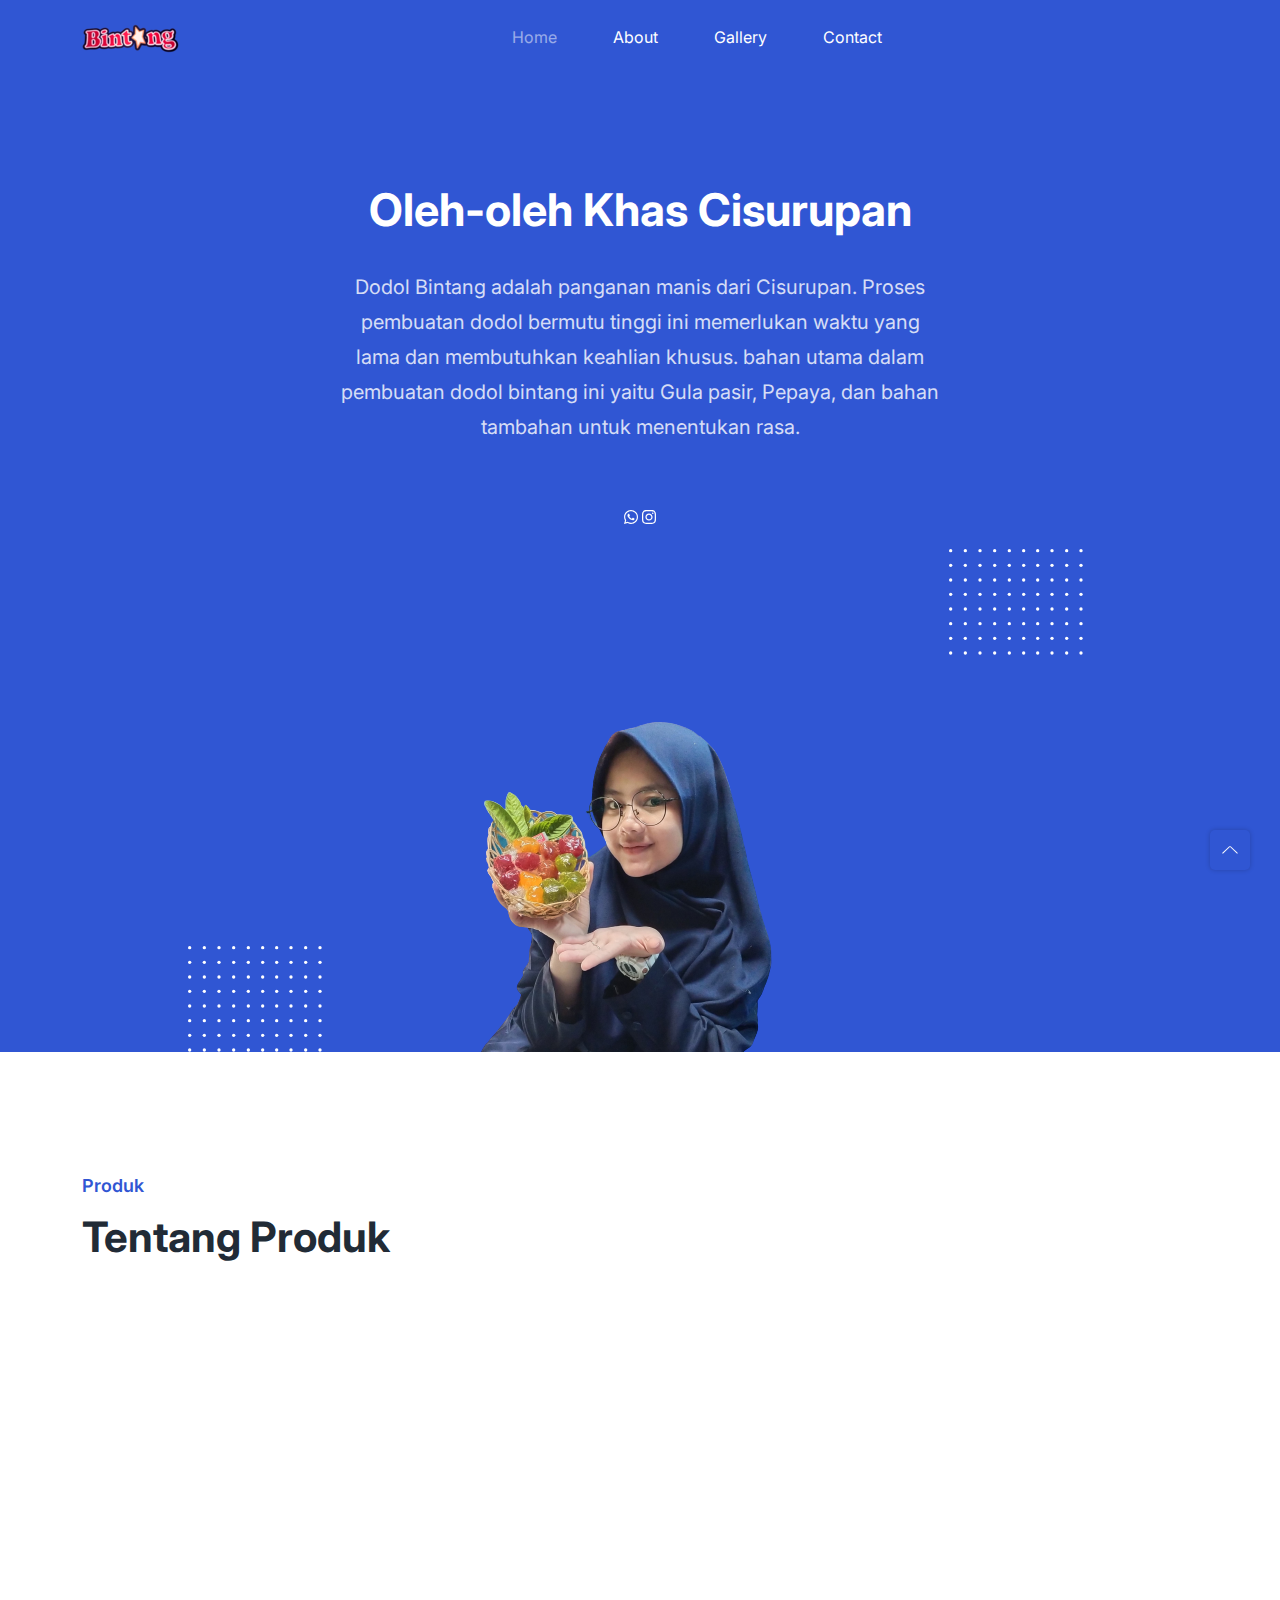
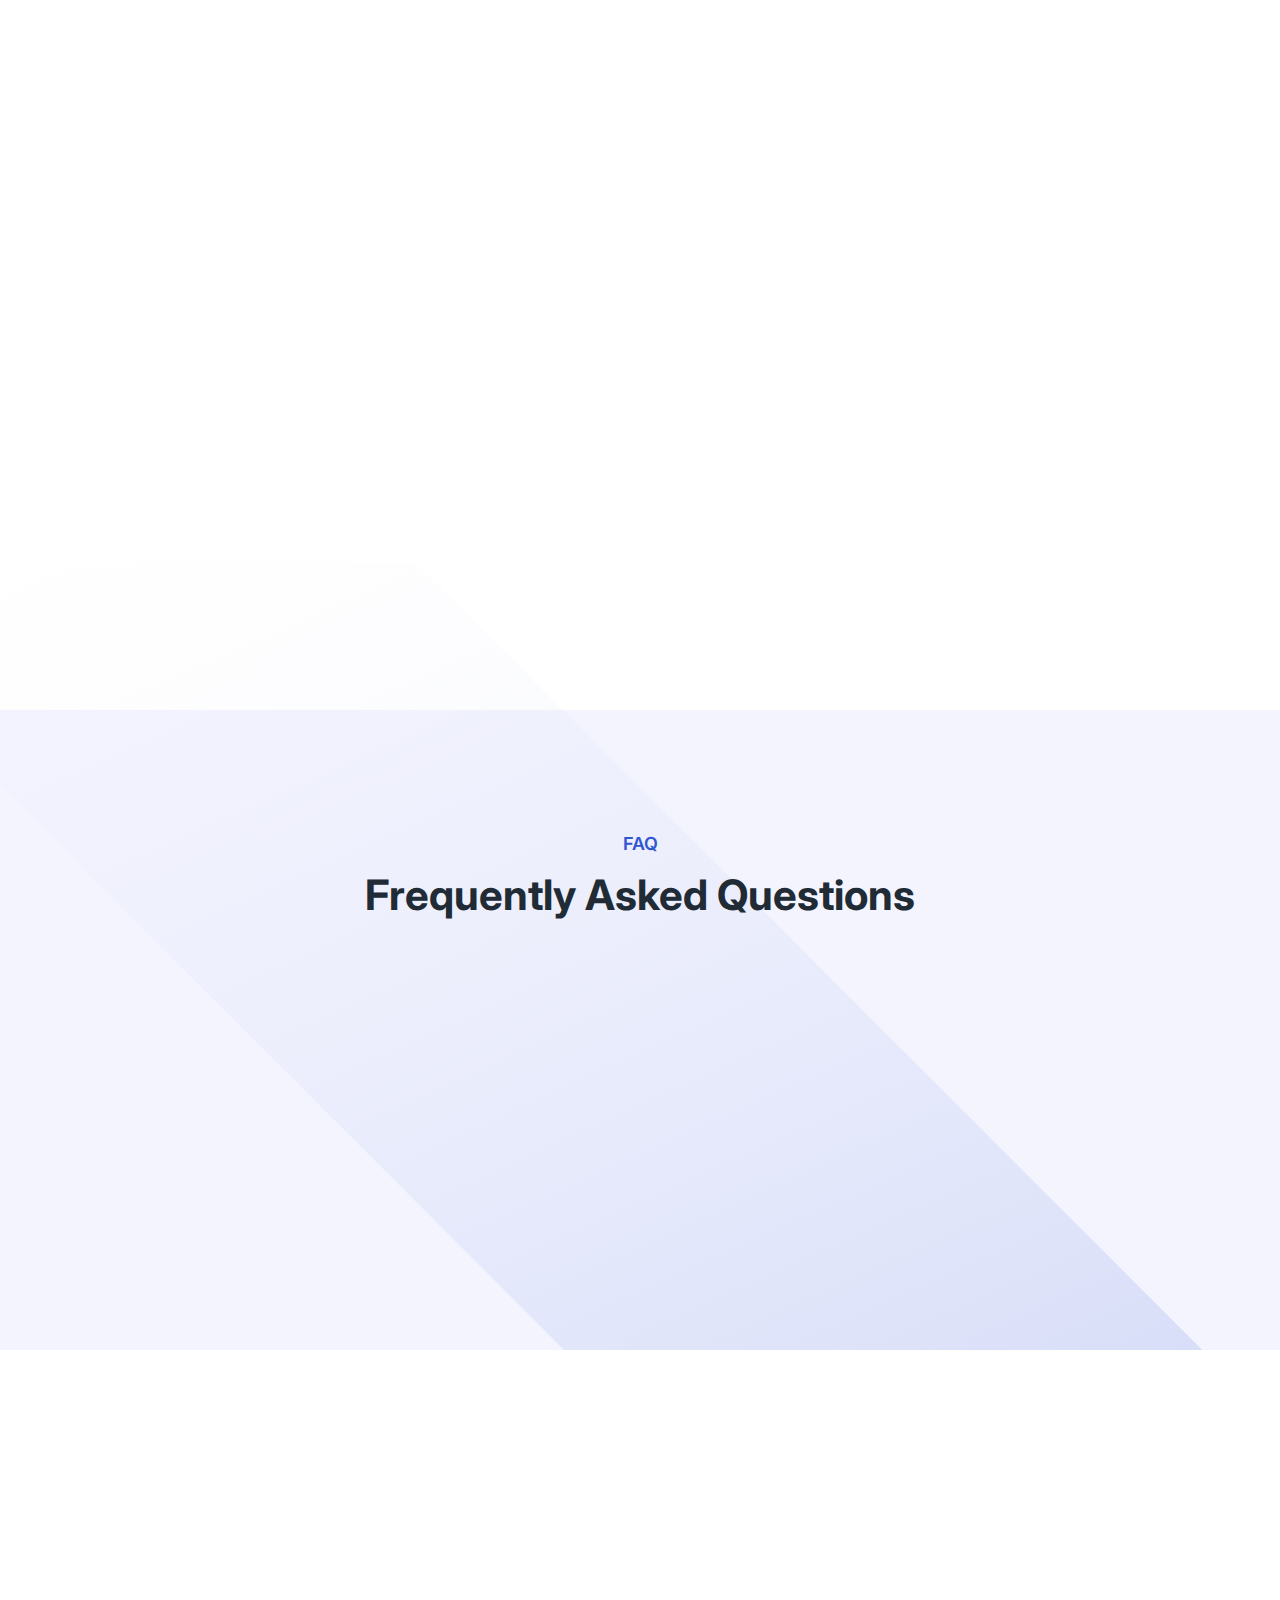
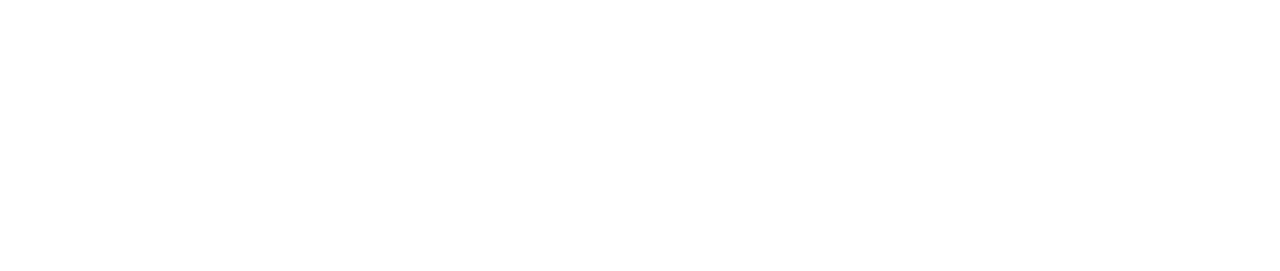
<file: public/index.html>
<!DOCTYPE html>
<html lang="en">
  <head>
    <meta charset="UTF-8" />
    <meta http-equiv="X-UA-Compatible" content="IE=edge" />
    <meta name="viewport" content="width=device-width, initial-scale=1.0" />
    <title>Dodol Bintang</title>
    <!--====== Favicon Icon ======-->
    <link
      rel="shortcut icon"
      href="assets/images/favicon.png"
      type="image/svg"
    />

    <!-- ===== All CSS files ===== -->
    <link rel="stylesheet" href="assets/css/bootstrap.min.css" />
    <link rel="stylesheet" href="assets/css/animate.css" />
    <link rel="stylesheet" href="assets/css/lineicons.css" />
    <link rel="stylesheet" href="assets/css/ud-styles.css" />
    <link rel="stylesheet" href="assets/fontawesome/css/all.min.css" />
    <script src="http://code.jquery.com/jquery-2.2.1.min.js"></script>
  </head>
  <body>
    <script>
      $(document).ready(function () {
        $(".center-body").fadeOut();
      });
    </script>
    <!-- Loader -->
    <div class="center-body">
      <div class="loader-circle-11">
        <div class="arc"></div>
        <div class="arc"></div>
        <div class="arc"></div>
      </div>
    </div>
    <!-- End Loader -->
    <!-- ====== Header Start ====== -->
    <header class="ud-header">
      <div class="container">
        <div class="row">
          <div class="col-lg-12">
            <nav class="navbar navbar-expand-lg">
              <a class="navbar-brand" href="index.html">
                <img src="assets/images/logo/logo.png" alt="Logo" />
              </a>
              <button class="navbar-toggler">
                <span class="toggler-icon"> </span>
                <span class="toggler-icon"> </span>
                <span class="toggler-icon"> </span>
              </button>

              <div class="navbar-collapse">
                <ul id="nav" class="navbar-nav mx-auto">
                  <li class="nav-item">
                    <a class="ud-menu-scroll active" href="#home">Home</a>
                  </li>

                  <li class="nav-item">
                    <a class="ud-menu-scroll" href="about.html">About</a>
                  </li>
                  <li class="nav-item">
                    <a class="ud-menu-scroll" href="gallery.html">Gallery</a>
                  </li>
                  <li class="nav-item">
                    <a class="ud-menu-scroll" href="contact.html">Contact</a>
                  </li>
                </ul>
              </div>
            </nav>
          </div>
        </div>
      </div>
    </header>
    <!-- ====== Header End ====== -->

    <!-- ====== Hero Start ====== -->
    <section class="ud-hero" id="home">
      <div class="container">
        <div class="row">
          <div class="col-lg-12">
            <div class="ud-hero-content wow fadeInUp" data-wow-delay=".2s">
              <h1 class="ud-hero-title">Oleh-oleh Khas Cisurupan</h1>
              <p class="ud-hero-desc">
                Dodol Bintang adalah panganan manis dari Cisurupan. Proses
                pembuatan dodol bermutu tinggi ini memerlukan waktu yang lama
                dan membutuhkan keahlian khusus. bahan utama dalam pembuatan
                dodol bintang ini yaitu Gula pasir, Pepaya, dan bahan tambahan
                untuk menentukan rasa.
              </p>
              <ul class="ud-hero-buttons"></ul>
            </div>
            <div
              class="ud-hero-brands-wrapper wow fadeInUp"
              data-wow-delay=".3s"
            >
              <a href="https://wa.me/6289698185853"
                ><i class="fa-brands fa-whatsapp text-white xl"></i
              ></a>
              <a href="https://www.instagram.com/dodolbintang/"
                ><i class="fa-brands fa-instagram text-white"></i
              ></a>
            </div>
            <div class="ud-hero-image wow fadeInUp" data-wow-delay=".25s">
              <img src="assets/images/hero/hero.png" alt="hero-image" />
              <img
                src="assets/images/hero/dotted-shape.svg"
                alt="shape"
                class="shape shape-1"
              />
              <img
                src="assets/images/hero/dotted-shape.svg"
                alt="shape"
                class="shape shape-2"
              />
            </div>
          </div>
        </div>
      </div>
    </section>
    <!-- ====== Hero End ====== -->

    <!-- ====== Features Start ====== -->
    <section id="features" class="ud-features">
      <div class="container">
        <div class="row">
          <div class="col-lg-12">
            <div class="ud-section-title">
              <span>Produk</span>
              <h2>Tentang Produk</h2>
            </div>
          </div>
        </div>
        <div class="row">
          <div class="col-xl-3 col-lg-3 col-sm-6">
            <div class="ud-single-feature wow fadeInUp" data-wow-delay=".1s">
              <div class="ud-feature-icon">
                <i class="fa-solid fa-apple-whole"></i>
              </div>
              <div class="ud-feature-content">
                <h3 class="ud-feature-title">Bahan Pokok</h3>
                <p class="ud-feature-desc">
                  Gula pasir, Pepaya, Biji kacang hijau, Strawbarry, Melon,
                  Jambu, Kentang, Sirsak dan Nanas.
                </p>
              </div>
            </div>
          </div>
          <div class="col-xl-3 col-lg-3 col-sm-6">
            <div class="ud-single-feature wow fadeInUp" data-wow-delay=".15s">
              <div class="ud-feature-icon">
                <i class="fa-solid fa-seedling"></i>
              </div>
              <div class="ud-feature-content">
                <h3 class="ud-feature-title">Manfaat Produk</h3>
                <p class="ud-feature-desc">
                  Makanan Penutup, Cemilan manis yang menyehatkan, Oleh-oleh.
                </p>
              </div>
            </div>
          </div>
          <div class="col-xl-3 col-lg-3 col-sm-6">
            <div class="ud-single-feature wow fadeInUp" data-wow-delay=".2s">
              <div class="ud-feature-icon">
                <i class="fa-solid fa-book"></i>
              </div>
              <div class="ud-feature-content">
                <h3 class="ud-feature-title">Kandungan Produk</h3>
                <p class="ud-feature-desc">
                  Dodol kaya akan energi karena memiliki kadar gula yang tinggi,
                  dengan proses pengolahan yang bermutu tinggi karena memerlukan
                  proses pembuatan yang cukup lama untuk menghasilkan produk
                  yang bagus.
                  <br />
                  Adapun untuk kandungan dari bahan utamanya yaitu Gula Pasir
                  mengandung energi sebesar 364 kilokalori, protein 0 gram,
                  karbohidrat 94 gram, lemak 0 gram, kalsium 5 miligram, fosfor
                  1 miligram, dan zat besi 0 miligram. Selain itu di dalam Gula
                  Pasir juga terkandung vitamin A sebanyak 0 IU, vitamin B1 0
                  miligram dan vitamin C 0 miligram. Dan dari pepaya mengandung
                  sekitar 120 kalori, 30 gram karbohidrat (di dalamnya terdapat
                  5 gram serat dan 18 gram gula) dan 2 gram protein. Pepaya
                  merupakan sumber yang sangat baik dari manfaat vitamin C dan
                  satu buah pepaya, memberikan 224% dari kebutuhan harian. jadi
                  makan dodol juga mencukupi kebutuhan sehari-hari kita.
                </p>
              </div>
            </div>
          </div>
          <div class="col-xl-3 col-lg-3 col-sm-6">
            <div class="ud-single-feature wow fadeInUp" data-wow-delay=".25s">
              <div class="ud-feature-icon">
                <i class="fa-solid fa-truck-fast"></i>
              </div>
              <div class="ud-feature-content">
                <h3 class="ud-feature-title">Penjualan Produk</h3>
                <p class="ud-feature-desc"></p>
              </div>
            </div>
          </div>
        </div>
      </div>
    </section>
    <!-- ====== Features End ====== -->

    <!-- ====== FAQ Start ====== -->
    <section id="faq" class="ud-faq">
      <div class="shape">
        <img src="assets/images/faq/shape.svg" alt="shape" />
      </div>
      <div class="container">
        <div class="row">
          <div class="col-lg-12">
            <div class="ud-section-title text-center mx-auto">
              <span>FAQ</span>
              <h2>Frequently Asked Questions</h2>
            </div>
          </div>
        </div>

        <div class="row">
          <div class="col-lg-6">
            <div class="ud-single-faq wow fadeInUp" data-wow-delay=".1s">
              <div class="accordion">
                <button
                  class="ud-faq-btn collapsed"
                  data-bs-toggle="collapse"
                  data-bs-target="#collapseOne"
                >
                  <span class="icon flex-shrink-0">
                    <i class="lni lni-chevron-down"></i>
                  </span>
                  <span>Kenapa harus pilih Dodol Bintang?</span>
                </button>
                <div id="collapseOne" class="accordion-collapse collapse">
                  <div class="ud-faq-body">
                    Lorem Ipsum is simply dummy text of the printing and
                    typesetting industry. Lorem Ipsum has been the industry's
                    standard dummy text ever since the 1500s, when an unknown
                    printer took a galley of type and scrambled it to make a
                    type specimen book.
                  </div>
                </div>
              </div>
            </div>
            <div class="ud-single-faq wow fadeInUp" data-wow-delay=".15s">
              <div class="accordion">
                <button
                  class="ud-faq-btn collapsed"
                  data-bs-toggle="collapse"
                  data-bs-target="#collapseTwo"
                >
                  <span class="icon flex-shrink-0">
                    <i class="lni lni-chevron-down"></i>
                  </span>
                  <span>Apa aja sih yang ada di Dodol Bintang?</span>
                </button>
                <div id="collapseTwo" class="accordion-collapse collapse">
                  <div class="ud-faq-body">
                    Lorem Ipsum is simply dummy text of the printing and
                    typesetting industry. Lorem Ipsum has been the industry's
                    standard dummy text ever since the 1500s, when an unknown
                    printer took a galley of type and scrambled it to make a
                    type specimen book.
                  </div>
                </div>
              </div>
            </div>
          </div>
          <div class="col-lg-6">
            <div class="ud-single-faq wow fadeInUp" data-wow-delay=".1s">
              <div class="accordion">
                <button
                  class="ud-faq-btn collapsed"
                  data-bs-toggle="collapse"
                  data-bs-target="#collapseFour"
                >
                  <span class="icon flex-shrink-0">
                    <i class="lni lni-chevron-down"></i>
                  </span>
                  <span>Berapa harga variant dodol Bintang?</span>
                </button>
                <div id="collapseFour" class="accordion-collapse collapse">
                  <div class="ud-faq-body">
                    Lorem Ipsum is simply dummy text of the printing and
                    typesetting industry. Lorem Ipsum has been the industry's
                    standard dummy text ever since the 1500s, when an unknown
                    printer took a galley of type and scrambled it to make a
                    type specimen book.
                  </div>
                </div>
              </div>
            </div>
            <div class="ud-single-faq wow fadeInUp" data-wow-delay=".15s">
              <div class="accordion">
                <button
                  class="ud-faq-btn collapsed"
                  data-bs-toggle="collapse"
                  data-bs-target="#collapseFive"
                >
                  <span class="icon flex-shrink-0">
                    <i class="lni lni-chevron-down"></i>
                  </span>
                  <span>Best Seller Dodol Bintang?</span>
                </button>
                <div id="collapseFive" class="accordion-collapse collapse">
                  <div class="ud-faq-body">
                    Lorem Ipsum is simply dummy text of the printing and
                    typesetting industry. Lorem Ipsum has been the industry's
                    standard dummy text ever since the 1500s, when an unknown
                    printer took a galley of type and scrambled it to make a
                    type specimen book.
                  </div>
                </div>
              </div>
            </div>
          </div>
        </div>
      </div>
    </section>
    <!-- ====== FAQ End ====== -->

    <!-- ====== Contact End ====== -->

    <!-- ====== Footer Start ====== -->
    <footer class="ud-footer wow fadeInUp" data-wow-delay=".15s">
      <div class="shape shape-1">
        <img src="assets/images/footer/shape-1.svg" alt="shape" />
      </div>
      <div class="shape shape-2">
        <img src="assets/images/footer/shape-2.svg" alt="shape" />
      </div>
      <div class="shape shape-3">
        <img src="assets/images/footer/shape-3.svg" alt="shape" />
      </div>
      <div class="ud-footer-widgets">
        <div class="container">
          <div class="row">
            <div class="col-xl-3 col-lg-4 col-md-6">
              <div class="ud-widget">
                <a href="index.html" class="ud-footer-logo">
                  <img src="assets/images/footer/dodolbintang.png" alt="logo" />
                </a>
                <p class="ud-widget-desc">
                  Kami membuat dodol yang berkualitas dengan pembuatan secara
                  manual tanpa bantuan mesin yang menghasilkan dodol yang
                  berkualitas
                </p>
              </div>
            </div>

            <div class="col-xl-2 col-lg-2 col-md-6 col-sm-6">
              <div class="ud-widget">
                <h5 class="ud-widget-title">About Us</h5>
                <ul class="ud-widget-links">
                  <li>
                    <a href="#home">Home</a>
                  </li>
                  <li>
                    <a href="about.html">About</a>
                  </li>
                  <li>
                    <a href="gallery.html">Gallery</a>
                  </li>
                  <li>
                    <a href="contact.html">Kontak</a>
                  </li>
                </ul>
              </div>
            </div>
            <div class="col-xl-2 col-lg-3 col-md-6 col-sm-6">
              <div class="ud-widget">
                <h5 class="ud-widget-title">Features</h5>
                <ul class="ud-widget-links">
                  <li>
                    <a href="#best-seller">Produk Unggulan</a>
                  </li>
                </ul>
              </div>
            </div>
            <div class="col-xl-2 col-lg-3 col-md-6 col-sm-6">
              <div class="ud-widget">
                <h5 class="ud-widget-title">Produk</h5>
                <ul class="ud-widget-links">
                  <li>
                    <a
                      href="gallery.html"
                      rel="nofollow noopner"
                      target="_blank"
                      >Gallery Produk
                    </a>
                  </li>
                </ul>
              </div>
            </div>
            <div class="col-xl-3 col-lg-6 col-md-8 col-sm-10">
              <div class="ud-widget">
                <h5 class="ud-widget-title">Partners</h5>
                <ul class="ud-widget-brands">
                  <li>
                    <a
                      href="https://shopee.co.id/dodolbintang"
                      rel="nofollow noopner"
                      target="_blank"
                    >
                      <img
                        src="assets/images/footer/brands/shopee.png"
                        alt="ayroui"
                      />
                    </a>
                  </li>
                </ul>
              </div>
            </div>
          </div>
        </div>
      </div>
      <div class="ud-footer-bottom">
        <div class="container">
          <div class="row">
            <div class="col-md-8"></div>
            <div class="col-md-4">
              <p class="ud-footer-bottom-right">
                Copyright by
                <a href="https://www.instagram.com/dodolbintang/" rel="nofollow"
                  >Dodol Bintang</a
                >
              </p>
            </div>
          </div>
        </div>
      </div>
    </footer>
    <!-- ====== Footer End ====== -->

    <!-- ====== Back To Top Start ====== -->
    <a href="javascript:void(0)" class="back-to-top">
      <i class="lni lni-chevron-up"> </i>
    </a>
    <!-- ====== Back To Top End ====== -->

    <!-- ====== All Javascript Files ====== -->
    <script src="assets/fontawesome/js/all.js"></script>
    <script src="assets/js/bootstrap.bundle.min.js"></script>
    <script src="assets/js/wow.min.js"></script>
    <script src="assets/js/main.js"></script>
  </body>
</html>
</file>
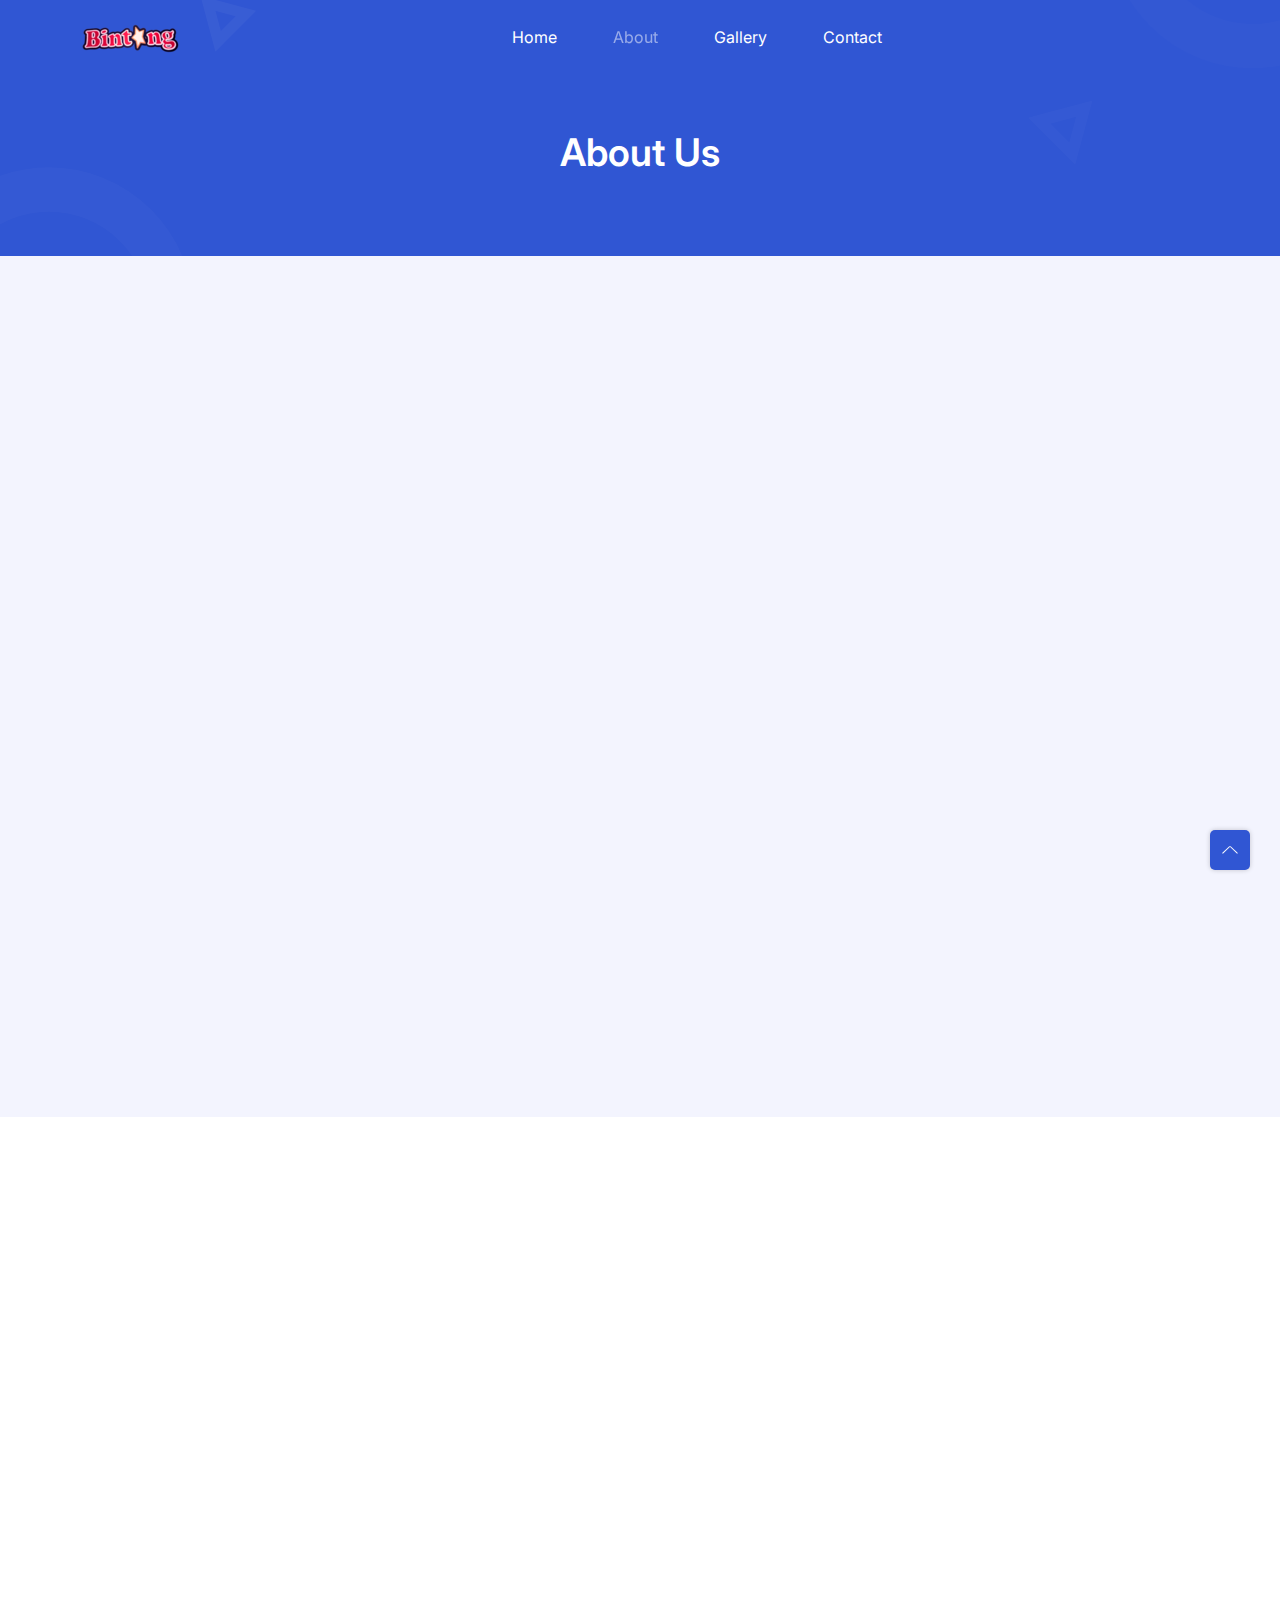
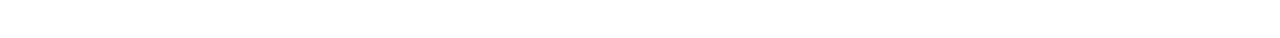
<file: public/about.html>
<!DOCTYPE html>
<html lang="en">
  <head>
    <meta charset="UTF-8" />
    <meta http-equiv="X-UA-Compatible" content="IE=edge" />
    <meta name="viewport" content="width=device-width, initial-scale=1.0" />
    <title>Dodol Bintang</title>
    <!--====== Favicon Icon ======-->
    <link
      rel="shortcut icon"
      href="assets/images/favicon.png"
      type="image/svg"
    />

    <!-- ===== All CSS files ===== -->
    <link rel="stylesheet" href="assets/css/bootstrap.min.css" />
    <link rel="stylesheet" href="assets/css/animate.css" />
    <link rel="stylesheet" href="assets/css/lineicons.css" />
    <link rel="stylesheet" href="assets/css/ud-styles.css" />
    <link rel="stylesheet" href="assets/fontawesome/css/all.min.css" />
    <script src="http://code.jquery.com/jquery-2.2.1.min.js"></script>
  </head>
  <body>
    <script>
      $(document).ready(function () {
        $(".center-body").fadeOut();
      });
    </script>
    <!-- Loader -->
    <div class="center-body">
      <div class="loader-circle-11">
        <div class="arc"></div>
        <div class="arc"></div>
        <div class="arc"></div>
      </div>
    </div>
    <!-- End Loader -->

    <!-- ====== Header Start ====== -->
    <header class="ud-header">
      <div class="container">
        <div class="row">
          <div class="col-lg-12">
            <nav class="navbar navbar-expand-lg">
              <a class="navbar-brand" href="index.html">
                <img src="assets/images/logo/logo.png" alt="Logo" />
              </a>
              <button class="navbar-toggler">
                <span class="toggler-icon"> </span>
                <span class="toggler-icon"> </span>
                <span class="toggler-icon"> </span>
              </button>

              <div class="navbar-collapse">
                <ul id="nav" class="navbar-nav mx-auto">
                  <li class="nav-item">
                    <a class="ud-menu-scroll" href="index.html">Home</a>
                  </li>

                  <li class="nav-item">
                    <a class="ud-menu-scroll active" href="#about">About</a>
                  </li>
                  <li class="nav-item">
                    <a class="ud-menu-scroll" href="gallery.html">Gallery</a>
                  </li>
                  <li class="nav-item">
                    <a class="ud-menu-scroll" href="contact.html">Contact</a>
                  </li>
                </ul>
              </div>
            </nav>
          </div>
        </div>
      </div>
    </header>
    <!-- ====== Header End ====== -->

    <!-- ====== Banner Start ====== -->
    <section class="ud-page-banner">
      <div class="container">
        <div class="row">
          <div class="col-lg-12">
            <div class="ud-banner-content">
              <h1>About Us</h1>
            </div>
          </div>
        </div>
      </div>
    </section>
    <!-- ====== Banner End ====== -->

    <!-- ====== About Start ====== -->
    <section id="about" class="ud-about">
      <div class="container">
        <div class="ud-about-wrapper wow fadeInUp" data-wow-delay=".2s">
          <div class="ud-about-content-wrapper">
            <div class="ud-about-content">
              <span class="tag">About Us</span>
              <h2>Tentang Dodol Bintang</h2>
              <p>
                Dodol Bintang berdiri sejak tahun 2007. Dodol Bintang memiliki
                variant rasa beragam salah satu variant yang paling hits yaitu
                dodol kentang dan dodol jambu. Jangan cek gallery kami yaaa!
              </p>
              <br />
              <a href="gallery.html" class="ud-main-btn">Gallery</a>
            </div>
          </div>
          <div class="ud-about-image">
            <img src="assets/images/about/about.png" alt="about-image" />
          </div>
        </div>
      </div>
    </section>
    <!-- ====== About End ====== -->

    <!-- ====== Footer Start ====== -->
    <footer class="ud-footer wow fadeInUp" data-wow-delay=".15s">
      <div class="shape shape-1">
        <img src="assets/images/footer/shape-1.svg" alt="shape" />
      </div>
      <div class="shape shape-2">
        <img src="assets/images/footer/shape-2.svg" alt="shape" />
      </div>
      <div class="shape shape-3">
        <img src="assets/images/footer/shape-3.svg" alt="shape" />
      </div>
      <div class="ud-footer-widgets">
        <div class="container">
          <div class="row">
            <div class="col-xl-3 col-lg-4 col-md-6">
              <div class="ud-widget">
                <a href="index.html" class="ud-footer-logo">
                  <img src="assets/images/footer/dodolbintang.png" alt="logo" />
                </a>
                <p class="ud-widget-desc">
                  Kami membuat dodol yang berkualitas dengan pembuatan secara
                  manual tanpa bantuan mesin yang menghasilkan dodol yang
                  berkualitas
                </p>
              </div>
            </div>

            <div class="col-xl-2 col-lg-2 col-md-6 col-sm-6">
              <div class="ud-widget">
                <h5 class="ud-widget-title">About Us</h5>
                <ul class="ud-widget-links">
                  <li>
                    <a href="#home">Home</a>
                  </li>
                  <li>
                    <a href="about.html">About</a>
                  </li>
                  <li>
                    <a href="gallery.html">Gallery</a>
                  </li>
                  <li>
                    <a href="contact.html">Kontak</a>
                  </li>
                </ul>
              </div>
            </div>
            <div class="col-xl-2 col-lg-3 col-md-6 col-sm-6">
              <div class="ud-widget">
                <h5 class="ud-widget-title">Features</h5>
                <ul class="ud-widget-links">
                  <li>
                    <a href="#best-seller">Produk Unggulan</a>
                  </li>
                </ul>
              </div>
            </div>
            <div class="col-xl-2 col-lg-3 col-md-6 col-sm-6">
              <div class="ud-widget">
                <h5 class="ud-widget-title">Produk</h5>
                <ul class="ud-widget-links">
                  <li>
                    <a
                      href="gallery.html"
                      rel="nofollow noopner"
                      target="_blank"
                      >Gallery Produk
                    </a>
                  </li>
                </ul>
              </div>
            </div>
            <div class="col-xl-3 col-lg-6 col-md-8 col-sm-10">
              <div class="ud-widget">
                <h5 class="ud-widget-title">Partners</h5>
                <ul class="ud-widget-brands">
                  <li>
                    <a
                      href="https://shopee.co.id/dodolbintang"
                      rel="nofollow noopner"
                      target="_blank"
                    >
                      <img
                        src="assets/images/footer/brands/shopee.png"
                        alt="ayroui"
                      />
                    </a>
                  </li>
                </ul>
              </div>
            </div>
          </div>
        </div>
      </div>
      <div class="ud-footer-bottom">
        <div class="container">
          <div class="row">
            <div class="col-md-8"></div>
            <div class="col-md-4">
              <p class="ud-footer-bottom-right">
                Copyright by
                <a href="https://www.instagram.com/dodolbintang/" rel="nofollow"
                  >Dodol Bintang</a
                >
              </p>
            </div>
          </div>
        </div>
      </div>
    </footer>
    <!-- ====== Footer End ====== -->

    <!-- ====== Back To Top Start ====== -->
    <a href="javascript:void(0)" class="back-to-top">
      <i class="lni lni-chevron-up"> </i>
    </a>
    <!-- ====== Back To Top End ====== -->

    <!-- ====== All Javascript Files ====== -->
    <script src="assets/js/bootstrap.bundle.min.js"></script>
    <script src="assets/js/wow.min.js"></script>
    <script src="assets/js/main.js"></script>
  </body>
</html>
</file>
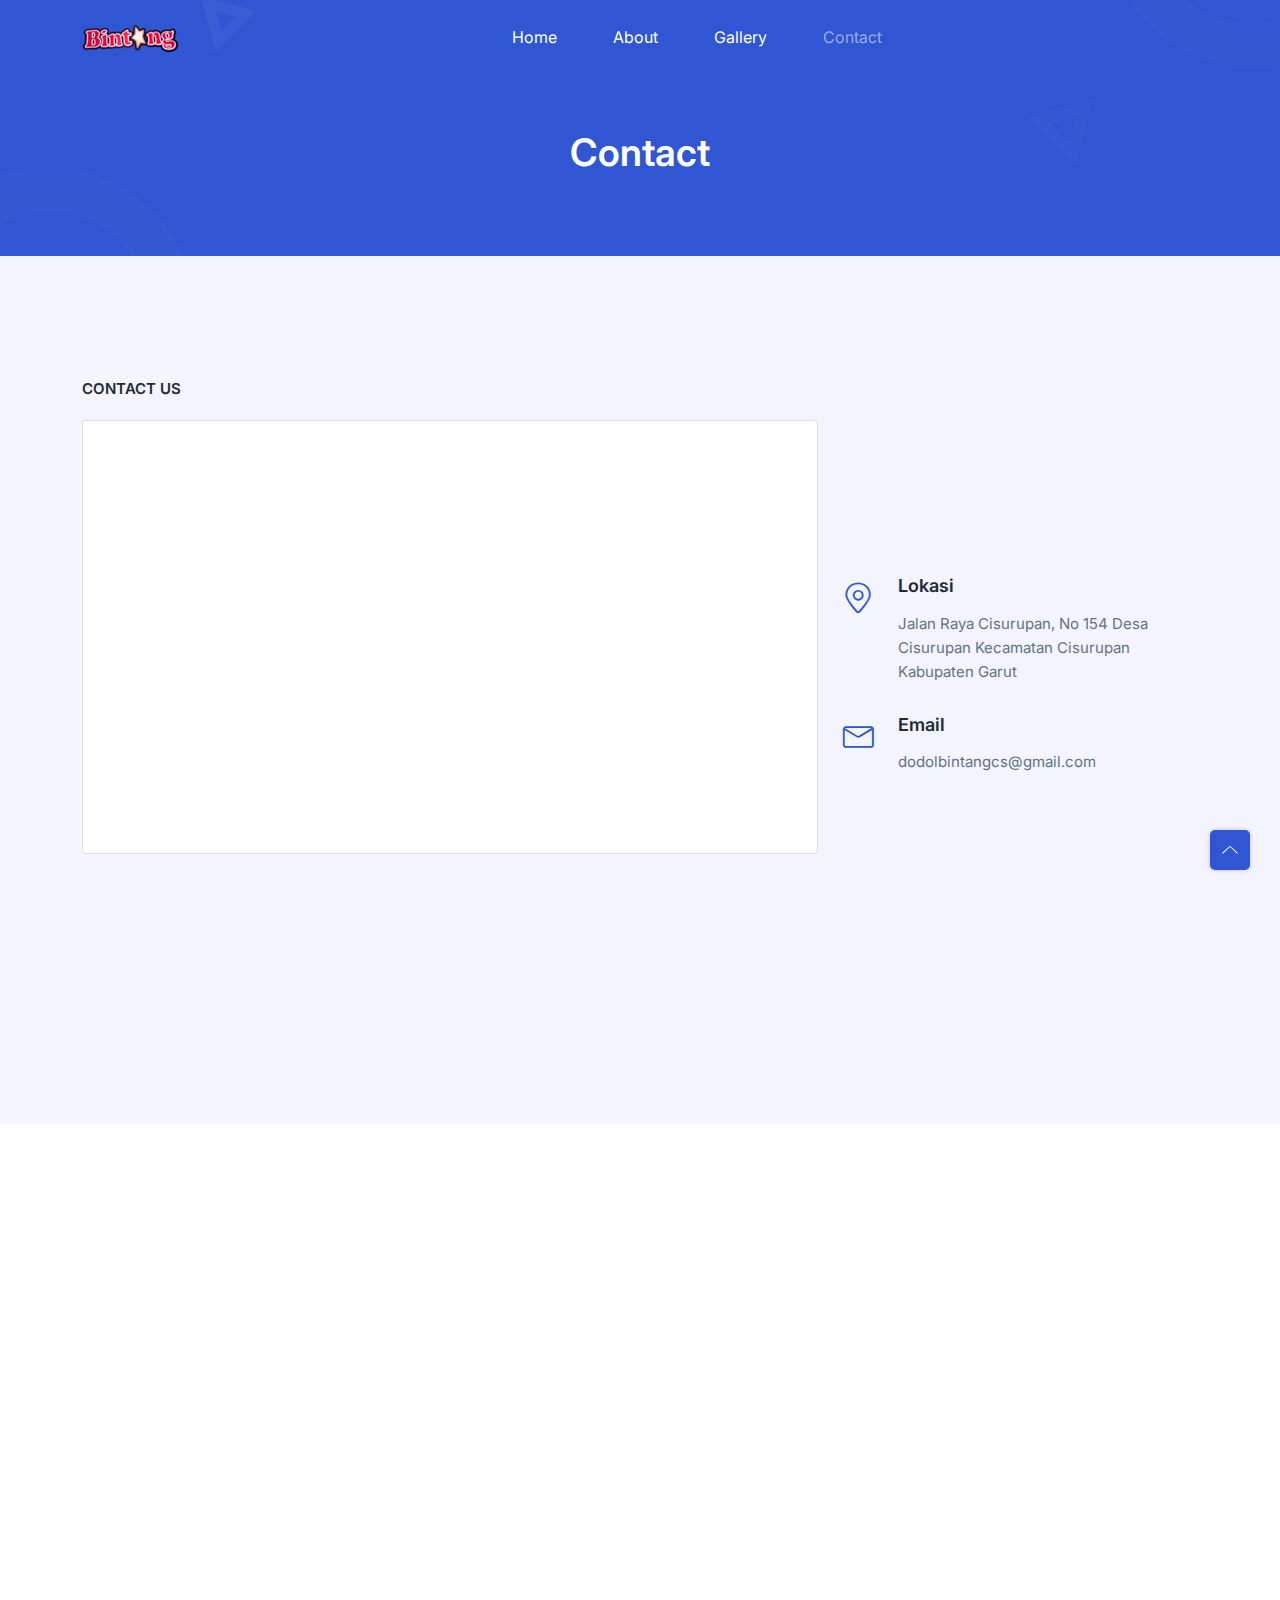
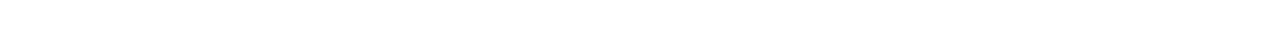
<file: public/contact.html>
<!DOCTYPE html>
<html lang="en">
  <head>
    <meta charset="UTF-8" />
    <meta http-equiv="X-UA-Compatible" content="IE=edge" />
    <meta name="viewport" content="width=device-width, initial-scale=1.0" />
    <title>Dodol Bintang</title>
    <!--====== Favicon Icon ======-->
    <link
      rel="shortcut icon"
      href="assets/images/favicon.png"
      type="image/svg"
    />

    <!-- ===== All CSS files ===== -->
    <link rel="stylesheet" href="assets/css/bootstrap.min.css" />
    <link rel="stylesheet" href="assets/css/animate.css" />
    <link rel="stylesheet" href="assets/css/lineicons.css" />
    <link rel="stylesheet" href="assets/css/ud-styles.css" />
    <link rel="stylesheet" href="assets/fontawesome/css/all.min.css" />
    <script src="http://code.jquery.com/jquery-2.2.1.min.js"></script>
  </head>
  <body>
    <script>
      $(document).ready(function () {
        $(".center-body").fadeOut();
      });
    </script>
    <!-- Loader -->
    <div class="center-body">
      <div class="loader-circle-11">
        <div class="arc"></div>
        <div class="arc"></div>
        <div class="arc"></div>
      </div>
    </div>
    <!-- End Loader -->
    <!-- ====== Header Start ====== -->
    <header class="ud-header">
      <div class="container">
        <div class="row">
          <div class="col-lg-12">
            <nav class="navbar navbar-expand-lg">
              <a class="navbar-brand" href="index.html">
                <img src="assets/images/logo/logo.png" alt="Logo" />
              </a>
              <button class="navbar-toggler">
                <span class="toggler-icon"> </span>
                <span class="toggler-icon"> </span>
                <span class="toggler-icon"> </span>
              </button>

              <div class="navbar-collapse">
                <ul id="nav" class="navbar-nav mx-auto">
                  <li class="nav-item">
                    <a class="ud-menu-scroll" href="index.html">Home</a>
                  </li>

                  <li class="nav-item">
                    <a class="ud-menu-scroll" href="about.html">About</a>
                  </li>
                  <li class="nav-item">
                    <a class="ud-menu-scroll" href="gallery.html">Gallery</a>
                  </li>
                  <li class="nav-item">
                    <a class="ud-menu-scroll active" href="#contact">Contact</a>
                  </li>
                </ul>
              </div>
            </nav>
          </div>
        </div>
      </div>
    </header>
    <!-- ====== Header End ====== -->

    <!-- ====== Banner Start ====== -->
    <section class="ud-page-banner">
      <div class="container">
        <div class="row">
          <div class="col-lg-12">
            <div class="ud-banner-content">
              <h1>Contact</h1>
            </div>
          </div>
        </div>
      </div>
    </section>
    <!-- ====== Banner End ====== -->

    <!-- ====== Contact Start ====== -->
    <section id="contact" class="ud-contact">
      <div class="container">
        <div class="row align-items-center">
          <div class="col-xl-8 col-lg-7">
            <div class="ud-contact-content-wrapper">
              <div class="ud-contact-title">
                <span>CONTACT US</span>
                <div class="card">
                  <div class="card-body">
                    <div
                      class="embed-responsive embed-responsive-16by9 fadeInUp"
                    >
                      <div class="mapouter">
                        <div class="gmap_canvas">
                          <iframe
                            class="gmap_iframe"
                            width="100%"
                            frameborder="0"
                            scrolling="no"
                            marginheight="0"
                            marginwidth="0"
                            src="https://maps.google.com/maps?width=600&amp;height=400&amp;hl=en&amp;q=OLEH-OLEH CISURUPAN&amp;t=&amp;z=14&amp;ie=UTF8&amp;iwloc=B&amp;output=embed"
                          ></iframe
                          ><a href="https://embedmapgenerator.com/"
                            >embed google maps in website</a
                          >
                        </div>
                        <style>
                          .mapouter {
                            position: relative;
                            text-align: right;
                            width: 100%;
                            height: 400px;
                          }
                          .gmap_canvas {
                            overflow: hidden;
                            background: none !important;
                            width: 100%;
                            height: 400px;
                          }
                          .gmap_iframe {
                            height: 400px !important;
                          }
                        </style>
                      </div>
                    </div>
                  </div>
                </div>
              </div>
            </div>
          </div>
          <div class="col-xl-4 col-lg-5">
            <div class="ud-contact-info-wrapper">
              <div class="ud-single-info">
                <div class="ud-info-icon">
                  <i class="lni lni-map-marker"></i>
                </div>
                <div class="ud-info-meta">
                  <h5>Lokasi</h5>
                  <p>
                    Jalan Raya Cisurupan, No 154 Desa Cisurupan Kecamatan
                    Cisurupan Kabupaten Garut
                  </p>
                </div>
              </div>
              <div class="ud-single-info">
                <div class="ud-info-icon">
                  <i class="lni lni-envelope"></i>
                </div>
                <div class="ud-info-meta">
                  <h5>Email</h5>
                  <p>dodolbintangcs@gmail.com</p>
                </div>
              </div>
            </div>
          </div>
        </div>
      </div>
    </section>

    <!-- ====== Footer Start ====== -->
    <footer class="ud-footer wow fadeInUp" data-wow-delay=".15s">
      <div class="shape shape-1">
        <img src="assets/images/footer/shape-1.svg" alt="shape" />
      </div>
      <div class="shape shape-2">
        <img src="assets/images/footer/shape-2.svg" alt="shape" />
      </div>
      <div class="shape shape-3">
        <img src="assets/images/footer/shape-3.svg" alt="shape" />
      </div>
      <div class="ud-footer-widgets">
        <div class="container">
          <div class="row">
            <div class="col-xl-3 col-lg-4 col-md-6">
              <div class="ud-widget">
                <a href="index.html" class="ud-footer-logo">
                  <img src="assets/images/footer/dodolbintang.png" alt="logo" />
                </a>
                <p class="ud-widget-desc">
                  Kami membuat dodol yang berkualitas dengan pembuatan secara
                  manual tanpa bantuan mesin yang menghasilkan dodol yang
                  berkualitas
                </p>
              </div>
            </div>

            <div class="col-xl-2 col-lg-2 col-md-6 col-sm-6">
              <div class="ud-widget">
                <h5 class="ud-widget-title">About Us</h5>
                <ul class="ud-widget-links">
                  <li>
                    <a href="#home">Home</a>
                  </li>
                  <li>
                    <a href="about.html">About</a>
                  </li>
                  <li>
                    <a href="gallery.html">Gallery</a>
                  </li>
                  <li>
                    <a href="contact.html">Kontak</a>
                  </li>
                </ul>
              </div>
            </div>
            <div class="col-xl-2 col-lg-3 col-md-6 col-sm-6">
              <div class="ud-widget">
                <h5 class="ud-widget-title">Features</h5>
                <ul class="ud-widget-links">
                  <li>
                    <a href="#best-seller">Produk Unggulan</a>
                  </li>
                </ul>
              </div>
            </div>
            <div class="col-xl-2 col-lg-3 col-md-6 col-sm-6">
              <div class="ud-widget">
                <h5 class="ud-widget-title">Produk</h5>
                <ul class="ud-widget-links">
                  <li>
                    <a
                      href="gallery.html"
                      rel="nofollow noopner"
                      target="_blank"
                      >Gallery Produk
                    </a>
                  </li>
                </ul>
              </div>
            </div>
            <div class="col-xl-3 col-lg-6 col-md-8 col-sm-10">
              <div class="ud-widget">
                <h5 class="ud-widget-title">Partners</h5>
                <ul class="ud-widget-brands">
                  <li>
                    <a
                      href="https://shopee.co.id/dodolbintang"
                      rel="nofollow noopner"
                      target="_blank"
                    >
                      <img
                        src="assets/images/footer/brands/shopee.png"
                        alt="ayroui"
                      />
                    </a>
                  </li>
                </ul>
              </div>
            </div>
          </div>
        </div>
      </div>
      <div class="ud-footer-bottom">
        <div class="container">
          <div class="row">
            <div class="col-md-8"></div>
            <div class="col-md-4">
              <p class="ud-footer-bottom-right">
                Copyright by
                <a href="https://www.instagram.com/dodolbintang/" rel="nofollow"
                  >Dodol Bintang</a
                >
              </p>
            </div>
          </div>
        </div>
      </div>
    </footer>
    <!-- ====== Footer End ====== -->

    <!-- ====== Back To Top Start ====== -->
    <a href="javascript:void(0)" class="back-to-top">
      <i class="lni lni-chevron-up"> </i>
    </a>
    <!-- ====== Back To Top End ====== -->

    <!-- ====== All Javascript Files ====== -->
    <script src="assets/js/bootstrap.bundle.min.js"></script>
    <script src="assets/js/wow.min.js"></script>
    <script src="assets/js/main.js"></script>
  </body>
</html>
</file>
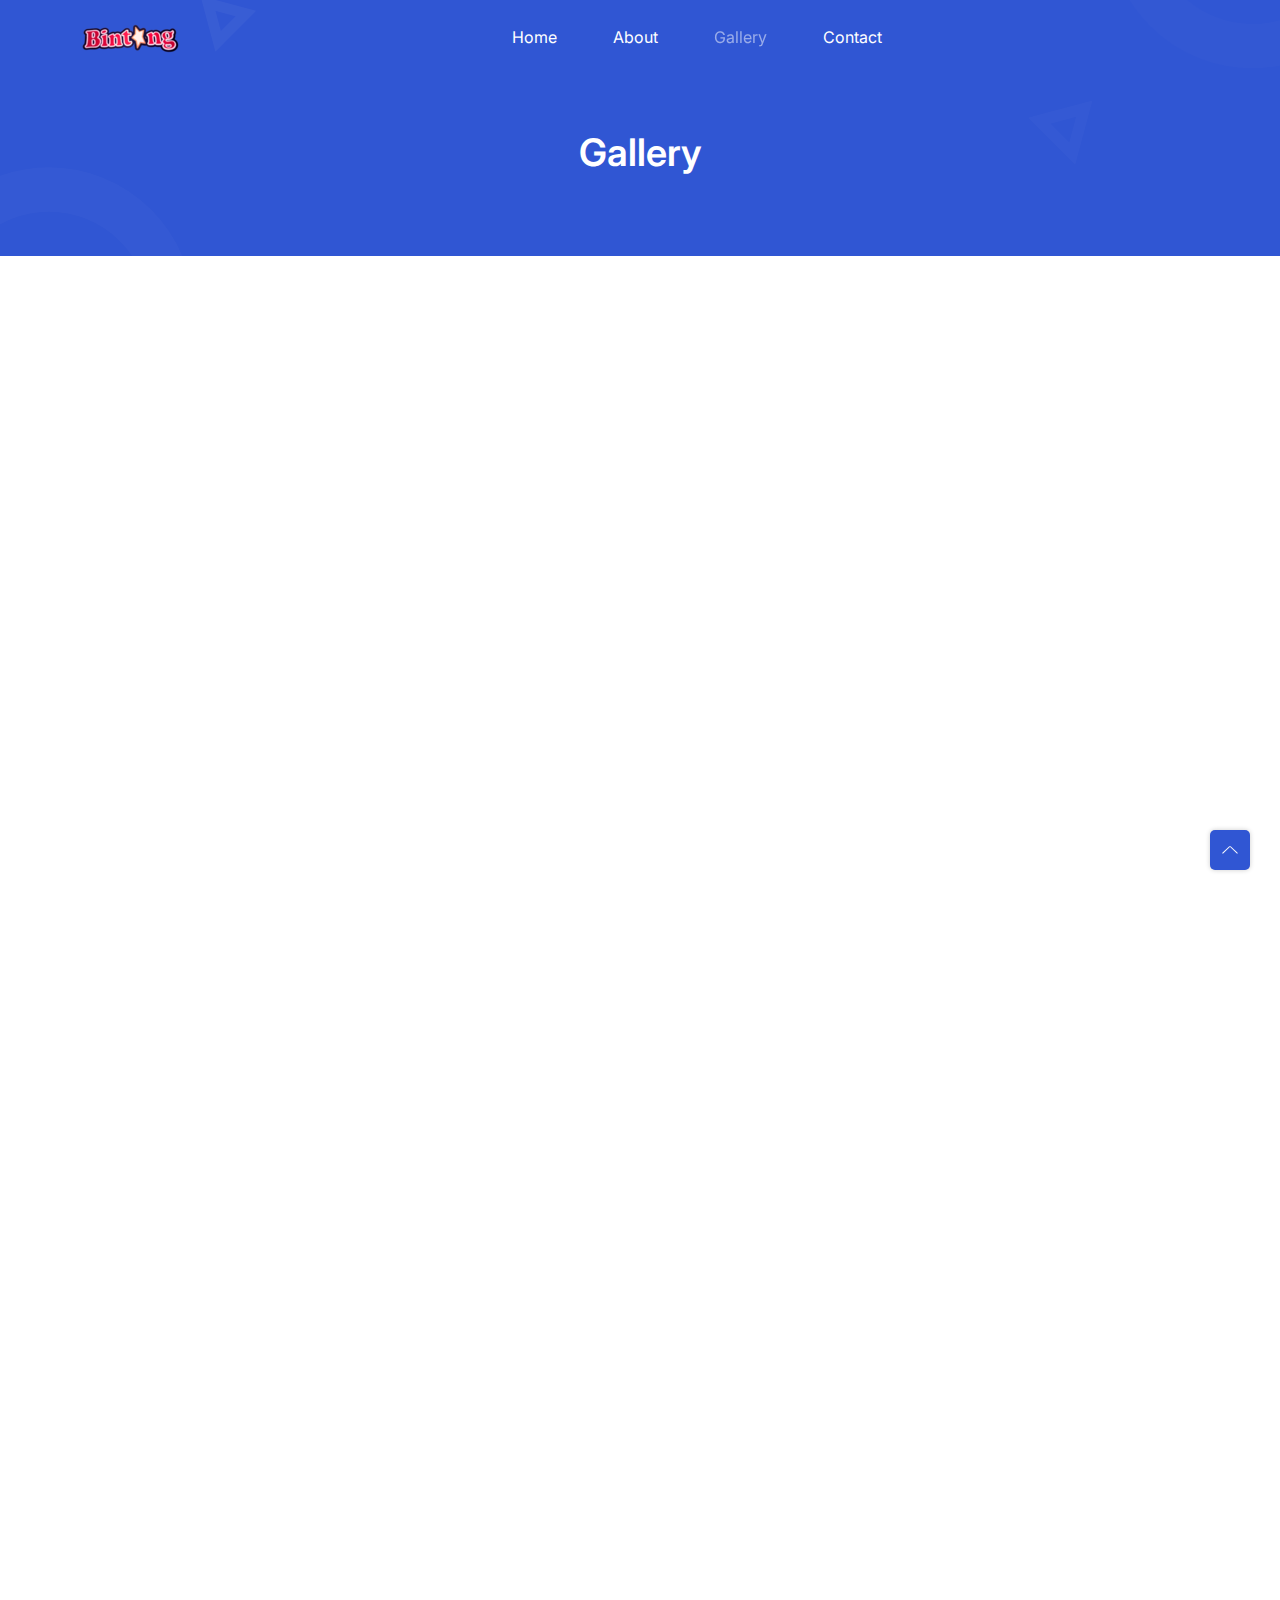
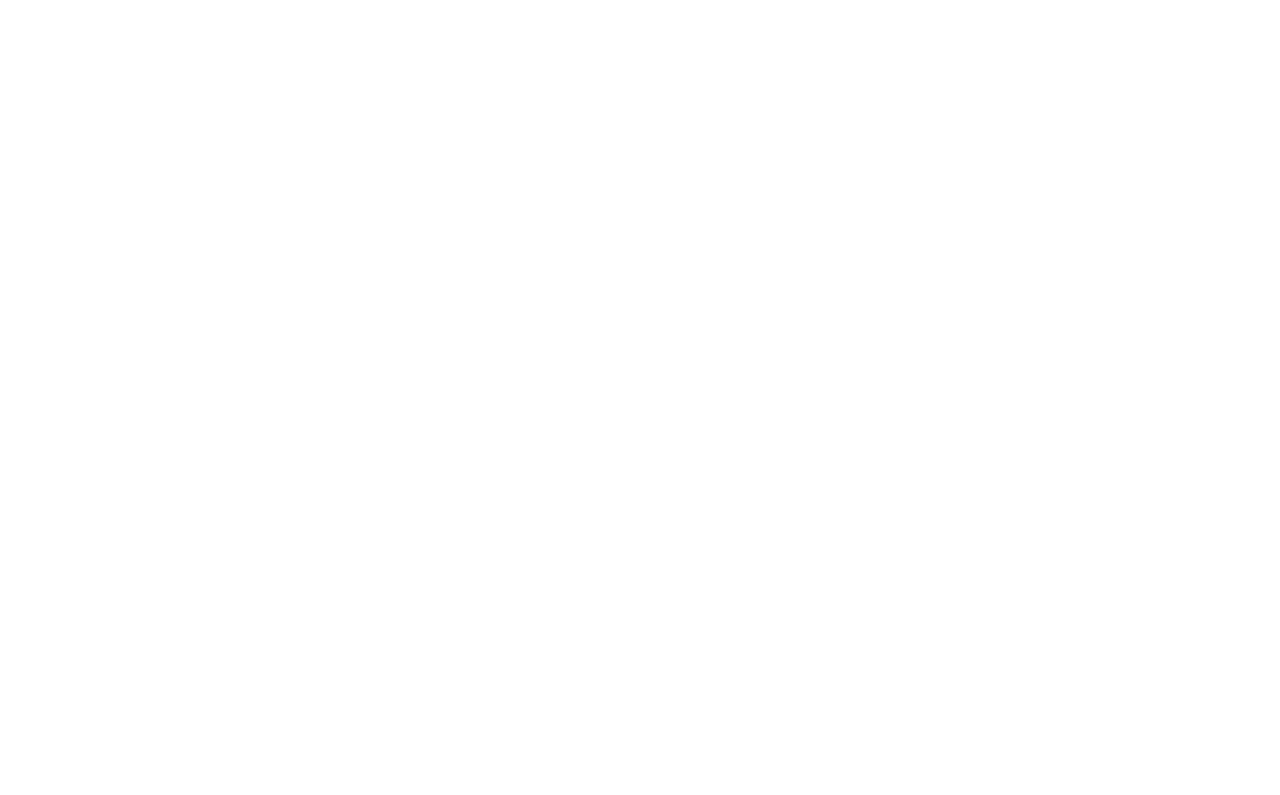
<file: public/gallery.html>
<!DOCTYPE html>
<html lang="en">
  <head>
    <meta charset="UTF-8" />
    <meta http-equiv="X-UA-Compatible" content="IE=edge" />
    <meta name="viewport" content="width=device-width, initial-scale=1.0" />
    <title>Dodol Bintang</title>
    <!--====== Favicon Icon ======-->
    <link
      rel="shortcut icon"
      href="assets/images/favicon.png"
      type="image/svg"
    />

    <!-- ===== All CSS files ===== -->
    <link rel="stylesheet" href="assets/css/bootstrap.min.css" />
    <link rel="stylesheet" href="assets/css/animate.css" />
    <link rel="stylesheet" href="assets/css/lineicons.css" />
    <link rel="stylesheet" href="assets/css/ud-styles.css" />
    <link rel="stylesheet" href="assets/fontawesome/css/all.min.css" />
    <script src="http://code.jquery.com/jquery-2.2.1.min.js"></script>
  </head>
  <body>
    <script>
      $(document).ready(function () {
        $(".center-body").fadeOut();
      });
    </script>
    <!-- Loader -->
    <div class="center-body">
      <div class="loader-circle-11">
        <div class="arc"></div>
        <div class="arc"></div>
        <div class="arc"></div>
      </div>
    </div>
    <!-- End Loader -->
    <!-- ====== Header Start ====== -->
    <header class="ud-header">
      <div class="container">
        <div class="row">
          <div class="col-lg-12">
            <nav class="navbar navbar-expand-lg">
              <a class="navbar-brand" href="index.html">
                <img src="assets/images/logo/logo.png" alt="Logo" />
              </a>
              <button class="navbar-toggler">
                <span class="toggler-icon"> </span>
                <span class="toggler-icon"> </span>
                <span class="toggler-icon"> </span>
              </button>

              <div class="navbar-collapse">
                <ul id="nav" class="navbar-nav mx-auto">
                  <li class="nav-item">
                    <a class="ud-menu-scroll" href="index.html">Home</a>
                  </li>

                  <li class="nav-item">
                    <a class="ud-menu-scroll" href="about.html">About</a>
                  </li>
                  <li class="nav-item">
                    <a class="ud-menu-scroll active" href="gallery.html"
                      >Gallery</a
                    >
                  </li>
                  <li class="nav-item">
                    <a class="ud-menu-scroll" href="contact.html">Contact</a>
                  </li>
                </ul>
              </div>
            </nav>
          </div>
        </div>
      </div>
    </header>
    <!-- ====== Header End ====== -->

    <!-- ====== Banner Start ====== -->
    <section class="ud-page-banner">
      <div class="container">
        <div class="row">
          <div class="col-lg-12">
            <div class="ud-banner-content">
              <h1>Gallery</h1>
            </div>
          </div>
        </div>
      </div>
    </section>
    <!-- ====== Banner End ====== -->

    <!-- ====== Blog Start ====== -->
    <section class="ud-blog-grids">
      <div class="container">
        <div class="row">
          <div class="col-lg-4 col-md-6">
            <div class="ud-single-blog wow fadeInUp">
              <div class="ud-blog-image">
                <img
                  src="assets/images/produk/dodol-jambu1.png"
                  alt="Dodol Jambu"
                />
              </div>
              <div class="ud-blog-content">
                <span class="ud-blog-date">Rp. 28000 / kg</span>
                <h3 class="ud-blog-title">Dodol Jambu</h3>
                <p class="ud-blog-desc">
                  Terbuat dari jambu pilihan dengan kualitas terbaik tanpa
                  pemanis buatan. Jambu mengandung Vitamin C. Dalam 100 gram
                  jambu biji terdapat 228,3 miligram vitamin C yang baik untuk
                  kesehatan kulit, sistem imun, dan jantung
                </p>
              </div>
            </div>
          </div>
          <div class="col-lg-4 col-md-6">
            <div class="ud-single-blog wow fadeInUp">
              <div class="ud-blog-image">
                <img src="assets/images/produk/dodol-jambu2.png" alt="blog" />
              </div>
              <div class="ud-blog-content">
                <span class="ud-blog-date">Rp. 28000 / kg</span>
                <h3 class="ud-blog-title">Dodol Jambu Stick</h3>
                <p class="ud-blog-desc">
                  Terbuat dari jambu pilihan dengan kualitas terbaik tanpa
                  pemanis buatan. Jambu mengandung Vitamin C. Dalam 100 gram
                  jambu biji terdapat 228,3 miligram vitamin C yang baik untuk
                  kesehatan kulit, sistem imun, dan jantung
                </p>
              </div>
            </div>
          </div>
          <div class="col-lg-4 col-md-6">
            <div class="ud-single-blog wow fadeInUp">
              <div class="ud-blog-image">
                <img src="assets/images/produk/dodol-kentang.png" alt="blog" />
              </div>
              <div class="ud-blog-content">
                <span class="ud-blog-date">Rp. 38000 / kg</span>
                <h3 class="ud-blog-title">Dodol Kentang</h3>
                <p class="ud-blog-desc">
                  Terbuat dari kentang yang mengandung serat, kalium, potassium,
                  vitamin C, dan vitamin B6.
                </p>
              </div>
            </div>
          </div>
          <div class="col-lg-4 col-md-6">
            <div class="ud-single-blog wow fadeInUp">
              <div class="ud-blog-image">
                <img src="assets/images/produk/dodol-melon.png" alt="blog" />
              </div>
              <div class="ud-blog-content">
                <span class="ud-blog-date">Rp. 28000 / kg</span>
                <h3 class="ud-blog-title">Dodol Melon</h3>
                <p class="ud-blog-desc">
                  Terbuat dari Melon yang mengandung kalium, asam folat,
                  protein, vitamin C, beta-karoten, dan magnesium. Berkat
                  kandungan nutrisi di dalam buah melon, buah ini baik untuk
                  dikonsumsi siapa saja, tak terkecuali anak-anak dan ibu hamil.
                </p>
              </div>
            </div>
          </div>
          <div class="col-lg-4 col-md-6">
            <div class="ud-single-blog wow fadeInUp">
              <div class="ud-blog-image">
                <img src="assets/images/produk/dodol-nanas.png" alt="blog" />
              </div>
              <div class="ud-blog-content">
                <span class="ud-blog-date">Rp. 28000 / kg</span>
                <h3 class="ud-blog-title">Dodol Nanas</h3>
                <p class="ud-blog-desc">
                  Terbuat dari nanas yang mengandung vitamin C, mangan, tembaga,
                  folat, kalium, magnesium, niasin, zat besi, dan vitamin A.
                  Vitamin C sangat penting untuk pertumbuhan dan perkembangan,
                  sistem kekebalan yang sehat dan membantu penyerapan zat besi
                  dari makanan
                </p>
              </div>
            </div>
          </div>
          <div class="col-lg-4 col-md-6">
            <div class="ud-single-blog wow fadeInUp">
              <div class="ud-blog-image">
                <img
                  src="assets/images/produk/dodol-strawberry.png"
                  alt="blog"
                />
              </div>
              <div class="ud-blog-content">
                <span class="ud-blog-date">Rp. 28000 / kg</span>
                <h3 class="ud-blog-title">Dodol Strawberry</h3>
                <p class="ud-blog-desc">
                  Terbuat dari Strawberry yang mengandung Karbohidrat. Serat.
                  Protein. Kalsium. Folat. Vitamin C. Vitamin B6.
                </p>
              </div>
            </div>
          </div>
        </div>
      </div>
    </section>
    <!-- ====== Blog End ====== -->

    <!-- ====== Footer Start ====== -->
    <footer class="ud-footer wow fadeInUp" data-wow-delay=".15s">
      <div class="shape shape-1">
        <img src="assets/images/footer/shape-1.svg" alt="shape" />
      </div>
      <div class="shape shape-2">
        <img src="assets/images/footer/shape-2.svg" alt="shape" />
      </div>
      <div class="shape shape-3">
        <img src="assets/images/footer/shape-3.svg" alt="shape" />
      </div>
      <div class="ud-footer-widgets">
        <div class="container">
          <div class="row">
            <div class="col-xl-3 col-lg-4 col-md-6">
              <div class="ud-widget">
                <a href="index.html" class="ud-footer-logo">
                  <img src="assets/images/footer/dodolbintang.png" alt="logo" />
                </a>
                <p class="ud-widget-desc">
                  Kami membuat dodol yang berkualitas dengan pembuatan secara
                  manual tanpa bantuan mesin yang menghasilkan dodol yang
                  berkualitas
                </p>
              </div>
            </div>

            <div class="col-xl-2 col-lg-2 col-md-6 col-sm-6">
              <div class="ud-widget">
                <h5 class="ud-widget-title">About Us</h5>
                <ul class="ud-widget-links">
                  <li>
                    <a href="#home">Home</a>
                  </li>
                  <li>
                    <a href="about.html">About</a>
                  </li>
                  <li>
                    <a href="gallery.html">Gallery</a>
                  </li>
                  <li>
                    <a href="contact.html">Kontak</a>
                  </li>
                </ul>
              </div>
            </div>
            <div class="col-xl-2 col-lg-3 col-md-6 col-sm-6">
              <div class="ud-widget">
                <h5 class="ud-widget-title">Features</h5>
                <ul class="ud-widget-links">
                  <li>
                    <a href="#best-seller">Produk Unggulan</a>
                  </li>
                </ul>
              </div>
            </div>
            <div class="col-xl-2 col-lg-3 col-md-6 col-sm-6">
              <div class="ud-widget">
                <h5 class="ud-widget-title">Produk</h5>
                <ul class="ud-widget-links">
                  <li>
                    <a
                      href="gallery.html"
                      rel="nofollow noopner"
                      target="_blank"
                      >Gallery Produk
                    </a>
                  </li>
                </ul>
              </div>
            </div>
            <div class="col-xl-3 col-lg-6 col-md-8 col-sm-10">
              <div class="ud-widget">
                <h5 class="ud-widget-title">Partners</h5>
                <ul class="ud-widget-brands">
                  <li>
                    <a
                      href="https://shopee.co.id/dodolbintang"
                      rel="nofollow noopner"
                      target="_blank"
                    >
                      <img
                        src="assets/images/footer/brands/shopee.png"
                        alt="ayroui"
                      />
                    </a>
                  </li>
                </ul>
              </div>
            </div>
          </div>
        </div>
      </div>
      <div class="ud-footer-bottom">
        <div class="container">
          <div class="row">
            <div class="col-md-8"></div>
            <div class="col-md-4">
              <p class="ud-footer-bottom-right">
                Copyright by
                <a href="https://www.instagram.com/dodolbintang/" rel="nofollow"
                  >Dodol Bintang</a
                >
              </p>
            </div>
          </div>
        </div>
      </div>
    </footer>
    <!-- ====== Footer End ====== -->

    <!-- ====== Back To Top Start ====== -->
    <a href="javascript:void(0)" class="back-to-top">
      <i class="lni lni-chevron-up"> </i>
    </a>
    <!-- ====== Back To Top End ====== -->

    <!-- ====== All Javascript Files ====== -->
    <script src="assets/js/bootstrap.bundle.min.js"></script>
    <script src="assets/js/wow.min.js"></script>
    <script src="assets/js/main.js"></script>
  </body>
</html>
</file>
<file: public/assets/css/ud-styles.css>
/* =======

	Template Name: Play Bootstrap
	Author: UIdeck
	Author URI: https://uideck.com/
	Support: https://github.com/uideck/
	Version: 1.0

======== */
/*===========================
  COMMON css 
===========================*/
@import url("https://fonts.googleapis.com/css2?family=Inter:wght@200;300;400;500;600;700;800;900&display=swap");
:root {
  --font: "Inter", sans-serif;
  --body-color: #637381;
  --heading-color: #212b36;
  --primary-color: #3056d3;
  --white: #ffffff;
}

body {
  font-family: var(--font);
  font-weight: normal;
  font-style: normal;
  color: var(--body-color);
  overflow-x: hidden;
}

* {
  margin: 0;
  padding: 0;
  -webkit-box-sizing: border-box;
  box-sizing: border-box;
}

img {
  max-width: 100%;
}

a,
button,
input,
textarea {
  -webkit-transition: all 0.3s ease-out 0s;
  transition: all 0.3s ease-out 0s;
}

a,
a:focus,
input:focus,
textarea:focus,
button:focus,
.navbar-toggler:focus {
  text-decoration: none;
  outline: none;
  -webkit-box-shadow: none;
          box-shadow: none;
}

a:focus,
a:hover {
  text-decoration: none;
}

i,
span,
a {
  display: inline-block;
}

audio,
canvas,
iframe,
img,
svg,
video {
  vertical-align: middle;
}

h1,
h2,
h3,
h4,
h5,
h6 {
  font-weight: 700;
  color: var(--heading-color);
  margin: 0px;
}

h1 {
  font-size: 48px;
}

h2 {
  font-size: 36px;
}

h3 {
  font-size: 28px;
}

h4 {
  font-size: 22px;
}

h5 {
  font-size: 18px;
}

h6 {
  font-size: 16px;
}

ul,
ol {
  margin: 0px;
  padding: 0px;
  list-style-type: none;
}

p {
  font-size: 16px;
  font-weight: 400;
  line-height: 26px;
  color: var(--body-color);
  margin: 0px;
}

.bg_cover {
  background-position: center center;
  background-size: cover;
  background-repeat: no-repeat;
  width: 100%;
  height: 100%;
}

/*===== All Button Style =====*/
.ud-main-btn {
  display: inline-block;
  text-align: center;
  white-space: nowrap;
  vertical-align: middle;
  font-weight: 500;
  font-size: 16px;
  border-radius: 5px;
  padding: 15px 25px;
  border: 1px solid transparent;
  color: var(--white);
  cursor: pointer;
  z-index: 5;
  -webkit-transition: all 0.4s ease-out 0s;
  transition: all 0.4s ease-out 0s;
  background: var(--primary-color);
}

.ud-main-btn:hover {
  color: var(--white);
  background: var(--heading-color);
}

@media (max-width: 767px) {
  .container {
    padding-left: 40px;
    padding-right: 40px;
  }
}

@media only screen and (min-width: 576px) and (max-width: 767px) {
  .container {
    padding-left: 20px;
    padding-right: 20px;
  }
}

.back-to-top {
  width: 40px;
  height: 40px;
  line-height: 40px;
  background: var(--primary-color);
  -webkit-box-shadow: 0px 0px 5px rgba(0, 0, 0, 0.2);
          box-shadow: 0px 0px 5px rgba(0, 0, 0, 0.2);
  text-align: center;
  -webkit-box-pack: center;
      -ms-flex-pack: center;
          justify-content: center;
  -webkit-box-align: center;
      -ms-flex-align: center;
          align-items: center;
  border-radius: 5px;
  position: fixed;
  right: 30px;
  bottom: 30px;
  z-index: 99;
  color: var(--white);
}

.back-to-top:hover {
  color: var(--white);
  background: var(--heading-color);
}

/* ===== Header CSS ===== */
.ud-header {
  position: absolute;
  top: 0;
  left: 0;
  width: 100%;
  z-index: 99;
  -webkit-transition: all 0.3s ease-out 0s;
  transition: all 0.3s ease-out 0s;
}

.sticky {
  position: fixed;
  z-index: 99;
  background-color: rgba(255, 255, 255, 0.8);
  -webkit-backdrop-filter: blur(5px);
          backdrop-filter: blur(5px);
  -webkit-box-shadow: inset 0 -1px 0 0 rgba(0, 0, 0, 0.1);
  box-shadow: inset 0 -1px 0 0 rgba(0, 0, 0, 0.1);
  -webkit-transition: all 0.3s ease-out 0s;
  transition: all 0.3s ease-out 0s;
}

.sticky .navbar {
  padding: 0;
}

.navbar {
  padding: 0px 0;
  border-radius: 5px;
  position: relative;
  -webkit-transition: all 0.3s ease-out 0s;
  transition: all 0.3s ease-out 0s;
}

.navbar-brand {
  padding: 0;
}

@media only screen and (min-width: 768px) and (max-width: 991px), (max-width: 767px) {
  .navbar-brand {
    padding: 5px 0px;
  }
}

.navbar-brand img {
  max-width: 160px;
}

.navbar-toggler {
  padding: 0;
}

.navbar-toggler .toggler-icon {
  width: 30px;
  height: 2px;
  background-color: var(--white);
  display: block;
  margin: 5px 0;
  position: relative;
  -webkit-transition: all 0.3s ease-out 0s;
  transition: all 0.3s ease-out 0s;
}

.navbar-toggler.active .toggler-icon:nth-of-type(1) {
  -webkit-transform: rotate(45deg);
  transform: rotate(45deg);
  top: 7px;
}

.navbar-toggler.active .toggler-icon:nth-of-type(2) {
  opacity: 0;
}

.navbar-toggler.active .toggler-icon:nth-of-type(3) {
  -webkit-transform: rotate(135deg);
  transform: rotate(135deg);
  top: -7px;
}

@media only screen and (min-width: 768px) and (max-width: 991px), (max-width: 767px) {
  .navbar-collapse {
    position: absolute;
    top: 100%;
    right: 0;
    max-width: 300px;
    width: 100%;
    background-color: var(--white);
    z-index: 9;
    -webkit-box-shadow: 0px 15px 20px 0px rgba(0, 0, 0, 0.1);
    box-shadow: 0px 15px 20px 0px rgba(0, 0, 0, 0.1);
    padding: 0px;
    display: none;
    border-radius: 5px;
  }
  .navbar-collapse.show {
    display: block;
  }
}

@media only screen and (min-width: 768px) and (max-width: 991px), (max-width: 767px) {
  .navbar-nav {
    padding: 20px 30px;
  }
}

.navbar-nav .nav-item {
  position: relative;
  padding: 0px 20px;
}

@media only screen and (min-width: 992px) and (max-width: 1199px) {
  .navbar-nav .nav-item {
    padding: 0px 12px;
  }
}

@media only screen and (min-width: 768px) and (max-width: 991px), (max-width: 767px) {
  .navbar-nav .nav-item {
    padding: 0px;
  }
}

.navbar-nav .nav-item > a {
  font-size: 16px;
  font-weight: 400;
  color: var(--white);
  -webkit-transition: all 0.3s ease-out 0s;
  transition: all 0.3s ease-out 0s;
  padding: 25px 8px;
  position: relative;
}

@media only screen and (min-width: 768px) and (max-width: 991px), (max-width: 767px) {
  .navbar-nav .nav-item > a {
    display: block;
    padding: 8px 0;
    color: var(--heading-color);
  }
}

.navbar-nav .nav-item > a:hover, .navbar-nav .nav-item > a.active {
  color: var(--white);
  opacity: 0.5;
}

@media only screen and (min-width: 768px) and (max-width: 991px), (max-width: 767px) {
  .navbar-nav .nav-item > a:hover, .navbar-nav .nav-item > a.active {
    color: var(--primary-color);
    opacity: 1;
  }
}

.navbar-nav .nav-item .ud-submenu {
  position: absolute;
  width: 250px;
  background: var(--white);
  top: 110%;
  padding: 20px 30px;
  -webkit-box-shadow: 0 15px 44px rgba(140, 140, 140, 0.18);
          box-shadow: 0 15px 44px rgba(140, 140, 140, 0.18);
  border-radius: 5px;
  opacity: 0;
  visibility: hidden;
  -webkit-transition: all 0.3s ease-out 0s;
  transition: all 0.3s ease-out 0s;
}

@media only screen and (min-width: 768px) and (max-width: 991px), (max-width: 767px) {
  .navbar-nav .nav-item .ud-submenu {
    position: static;
    -webkit-box-shadow: none;
            box-shadow: none;
    width: 100%;
    padding: 0px;
    opacity: 1;
    visibility: visible;
    display: none;
  }
}

.navbar-nav .nav-item .ud-submenu.show {
  display: block;
}

.navbar-nav .nav-item .ud-submenu .ud-submenu-link {
  padding: 7px 0;
  color: var(--heading-color);
  font-size: 14px;
}

.navbar-nav .nav-item .ud-submenu .ud-submenu-link:hover {
  color: var(--primary-color);
}

.navbar-nav .nav-item:hover > a {
  color: var(--white);
  opacity: 0.5;
}

@media only screen and (min-width: 768px) and (max-width: 991px), (max-width: 767px) {
  .navbar-nav .nav-item:hover > a {
    color: var(--primary-color);
    opacity: 1;
  }
}

.navbar-nav .nav-item:hover > .ud-submenu {
  opacity: 1;
  visibility: visible;
  top: 100%;
}

.navbar-nav .nav-item.nav-item-has-children > a {
  position: relative;
}

.navbar-nav .nav-item.nav-item-has-children > a::after {
  content: "";
  -webkit-box-sizing: border-box;
          box-sizing: border-box;
  position: absolute;
  width: 10px;
  height: 10px;
  border-bottom: 2px solid;
  border-right: 2px solid;
  -webkit-transform: rotate(45deg) translateY(-50%);
          transform: rotate(45deg) translateY(-50%);
  right: -15px;
  top: 50%;
  margin-top: -2px;
}

@media only screen and (min-width: 768px) and (max-width: 991px), (max-width: 767px) {
  .navbar-nav .nav-item.nav-item-has-children > a::after {
    right: 5px;
  }
}

@media only screen and (min-width: 768px) and (max-width: 991px), (max-width: 767px) {
  .navbar-btn {
    position: absolute;
    top: 50%;
    right: 50px;
    -webkit-transform: translateY(-50%);
    transform: translateY(-50%);
  }
}

.navbar-btn .ud-main-btn {
  padding: 8px 16px;
  background: transparent;
}

.navbar-btn .ud-login-btn:hover {
  opacity: 0.5;
}

.navbar-btn .ud-white-btn {
  background: rgba(255, 255, 255, 0.2);
}

.navbar-btn .ud-white-btn:hover {
  background: white;
  color: var(--heading-color);
}

.sticky .navbar-toggler .toggler-icon {
  background-color: var(--heading-color);
}

.sticky .navbar-nav .nav-item:hover > a {
  color: var(--primary-color);
  opacity: 1;
}

.sticky .navbar-nav .nav-item a {
  color: var(--heading-color);
}

.sticky .navbar-nav .nav-item a.active, .sticky .navbar-nav .nav-item a:hover {
  color: var(--primary-color);
  opacity: 1;
}

.sticky .navbar-btn .ud-main-btn.ud-login-btn {
  color: var(--heading-color);
}

.sticky .navbar-btn .ud-main-btn.ud-login-btn:hover {
  color: var(--primary-color);
  opacity: 1;
}

.sticky .navbar-btn .ud-white-btn {
  background: var(--primary-color);
  color: var(--white);
}

.sticky .navbar-btn .ud-white-btn:hover {
  background: var(--heading-color);
}

/* Loader */
.center-body {
  display: flex;
  justify-content: center;
  align-items: center;
  width: 100%;
  height: 100vh;
  background: var(--primary-color);
  /****** center box
  width: 300px;
  height: 300px;
  border: solid 1px #aaa; */
}

.loader-circle-11 {
  position: relative;
  width: 70px;
  height: 70px;
  transform-style: preserve-3d;
  perspective: 400px;
}
.loader-circle-11 .arc {
  position: absolute;
  content: "";
  top: 0;
  left: 0;
  width: 100%;
  height: 100%;
  border-radius: 50%;
  border-bottom: 5px solid #f00;
}
.loader-circle-11 .arc:nth-child(1) {
  animation: rotate1 1.15s linear infinite;
}
.loader-circle-11 .arc:nth-child(2) {
  animation: rotate2 1.15s linear infinite;
}
.loader-circle-11 .arc:nth-child(3) {
  animation: rotate3 1.15s linear infinite;
}
.loading .arc:nth-child(1) {
  animation-delay: -0.8s;
}
.loader-circle-11 .arc:nth-child(2) {
  animation-delay: -0.4s;
}
.loader-circle-11 .arc:nth-child(3) {
  animation-delay: 0s;
}
@keyframes rotate1 {
  from {
      transform: rotateX(35deg) rotateY(-45deg) rotateZ(0);
  }
  to {
      transform: rotateX(35deg) rotateY(-45deg) rotateZ(1turn);
  }
}
@keyframes rotate2 {
  from {
      transform: rotateX(50deg) rotateY(10deg) rotateZ(0);
  }
  to {
      transform: rotateX(50deg) rotateY(10deg) rotateZ(1turn);
  }
}
@keyframes rotate3 {
  from {
      transform: rotateX(35deg) rotateY(55deg) rotateZ(0);
  }
  to {
      transform: rotateX(35deg) rotateY(55deg) rotateZ(1turn);
  }
}
/* ===== Hero CSS ===== */
.ud-hero {
  background: var(--primary-color);
  padding-top: 180px;
}

@media only screen and (min-width: 768px) and (max-width: 991px) {
  .ud-hero {
    padding-top: 160px;
  }
}

@media (max-width: 767px) {
  .ud-hero {
    padding-top: 130px;
  }
}

.ud-hero-content {
  max-width: 780px;
  margin: auto;
  margin-bottom: 30px;
}

.ud-hero-content .ud-hero-title {
  color: var(--white);
  font-weight: 700;
  font-size: 45px;
  line-height: 60px;
  text-align: center;
  margin-bottom: 30px;
}

@media only screen and (min-width: 768px) and (max-width: 991px) {
  .ud-hero-content .ud-hero-title {
    font-size: 38px;
    line-height: 50px;
  }
}

@media (max-width: 767px) {
  .ud-hero-content .ud-hero-title {
    font-size: 26px;
    line-height: 38px;
  }
}

.ud-hero-content .ud-hero-desc {
  font-weight: normal;
  font-size: 20px;
  line-height: 35px;
  text-align: center;
  color: var(--white);
  opacity: 0.8;
  max-width: 600px;
  margin: auto;
  margin-bottom: 30px;
}

@media (max-width: 767px) {
  .ud-hero-content .ud-hero-desc {
    font-size: 16px;
    line-height: 30px;
  }
}

.ud-hero-buttons {
  display: -webkit-box;
  display: -ms-flexbox;
  display: flex;
  -webkit-box-align: center;
      -ms-flex-align: center;
          align-items: center;
  -webkit-box-pack: center;
      -ms-flex-pack: center;
          justify-content: center;
}

.ud-hero-buttons .ud-main-btn {
  margin: 8px;
}

@media (max-width: 767px) {
  .ud-hero-buttons .ud-main-btn {
    margin: 5px;
  }
}

@media (max-width: 767px) {
  .ud-hero-buttons .ud-main-btn {
    padding: 12px 16px;
  }
}

.ud-hero-buttons .ud-white-btn {
  background: var(--white);
  color: var(--heading-color);
}

.ud-hero-buttons .ud-white-btn:hover {
  -webkit-box-shadow: 0px 0px 25px rgba(0, 0, 0, 0.2);
          box-shadow: 0px 0px 25px rgba(0, 0, 0, 0.2);
  background: #fefefe;
  color: var(--primary-color);
}

.ud-hero-buttons .ud-link-btn:hover {
  color: var(--white);
  background: transparent;
  opacity: 0.5;
}

.ud-hero-brands-wrapper {
  text-align: center;
  margin-bottom: 40px;
}

.ud-hero-brands-wrapper img {
  -webkit-transition: all 0.3s;
  transition: all 0.3s;
  opacity: 0.5;
  max-width: 250px;
}

.ud-hero-brands-wrapper img:hover {
  opacity: 1;
}

.ud-hero-image {
  max-width: 845px;
  margin: auto;
  text-align: center;
  position: relative;
  z-index: 1;
}

.ud-hero-image img {
  max-width: 100%;
  text-align: center;
}

.ud-hero-image .shape {
  position: absolute;
  z-index: -1;
}

.ud-hero-image .shape.shape-1 {
  bottom: 0;
  left: -30px;
}

.ud-hero-image .shape.shape-2 {
  top: -20px;
  right: -20px;
}

/* ===== Features CSS ===== */
.ud-features {
  padding-top: 120px;
  padding-bottom: 90px;
}

@media (max-width: 767px) {
  .ud-features {
    padding-top: 80px;
    padding-bottom: 40px;
  }
}

.ud-section-title {
  max-width: 620px;
  margin-bottom: 70px;
}

.ud-section-title span {
  font-weight: 600;
  font-size: 18px;
  color: var(--primary-color);
  margin-bottom: 10px;
}

.ud-section-title h2 {
  font-weight: 700;
  font-size: 42px;
  line-height: 55px;
  text-transform: capitalize;
  color: var(--heading-color);
  margin-bottom: 20px;
}

.ud-section-title p {
  font-size: 20px;
  line-height: 30px;
}

@media (max-width: 767px) {
  .ud-section-title p {
    font-size: 16px;
    line-height: 26px;
  }
}

.ud-single-feature {
  margin-bottom: 40px;
}

.ud-single-feature:hover .ud-feature-icon::before {
  -webkit-transform: rotate(45deg);
  transform: rotate(45deg);
}

.ud-single-feature .ud-feature-icon {
  width: 70px;
  height: 70px;
  display: -webkit-box;
  display: -ms-flexbox;
  display: flex;
  -webkit-box-align: center;
      -ms-flex-align: center;
          align-items: center;
  -webkit-box-pack: center;
      -ms-flex-pack: center;
          justify-content: center;
  border-radius: 14px;
  background: var(--primary-color);
  font-size: 32px;
  color: var(--white);
  position: relative;
  z-index: 1;
  text-align: center;
  margin-bottom: 40px;
}

.ud-single-feature .ud-feature-icon::before {
  content: "";
  position: absolute;
  width: 100%;
  height: 100%;
  top: 0;
  left: 0;
  border-radius: 14px;
  background: var(--primary-color);
  opacity: 0.2;
  z-index: -1;
  -webkit-transform: rotate(23deg);
  transform: rotate(23deg);
  -webkit-transition: all 0.3s ease-out 0s;
  transition: all 0.3s ease-out 0s;
}

.ud-single-feature .ud-feature-title {
  font-weight: 700;
  font-size: 20px;
  line-height: 28px;
  margin-bottom: 12px;
}

@media only screen and (min-width: 992px) and (max-width: 1199px) {
  .ud-single-feature .ud-feature-title {
    font-size: 18px;
    line-height: 26px;
  }
}

.ud-single-feature .ud-feature-desc {
  font-size: 16px;
  line-height: 24px;
  margin-bottom: 40px;
}

.ud-single-feature .ud-feature-link {
  font-weight: 500;
  color: var(--body-color);
}

.ud-single-feature .ud-feature-link:hover {
  color: var(--primary-color);
}

/* ===== About CSS ===== */
.ud-about {
  background: #f3f4fe;
  padding: 120px 0;
}

@media (max-width: 767px) {
  .ud-about {
    padding: 80px 0;
  }
}

.ud-about-wrapper {
  background: var(--white);
  border: 1px solid rgba(0, 0, 0, 0.08);
  display: -webkit-box;
  display: -ms-flexbox;
  display: flex;
  -webkit-box-pack: justify;
      -ms-flex-pack: justify;
          justify-content: space-between;
}

@media only screen and (min-width: 768px) and (max-width: 991px), (max-width: 767px) {
  .ud-about-wrapper {
    display: block;
  }
}

.ud-about-content-wrapper {
  padding: 70px;
}

@media (max-width: 767px) {
  .ud-about-content-wrapper {
    padding: 50px 30px;
  }
}

@media only screen and (min-width: 576px) and (max-width: 767px) {
  .ud-about-content-wrapper {
    padding: 50px;
  }
}

.ud-about-content {
  max-width: 500px;
}

.ud-about-content .tag {
  font-weight: 500;
  font-size: 14px;
  color: var(--white);
  background: var(--primary-color);
  padding: 5px 20px;
  display: inline-block;
  margin-bottom: 20px;
}

.ud-about-content h2 {
  font-weight: bold;
  font-size: 36px;
  line-height: 45px;
  margin-bottom: 30px;
}

@media (max-width: 767px) {
  .ud-about-content h2 {
    font-size: 26px;
    line-height: 38px;
  }
}

.ud-about-content p {
  font-size: 16px;
  line-height: 28px;
  margin-bottom: 40px;
}

.ud-about-content .ud-main-btn:hover {
  background: #2748b4;
  -webkit-box-shadow: 0px 0px 10px rgba(0, 0, 0, 0.3);
          box-shadow: 0px 0px 10px rgba(0, 0, 0, 0.3);
}

@media only screen and (min-width: 768px) and (max-width: 991px), (max-width: 767px) {
  .ud-about-image {
    text-align: center;
  }
}

/* ===== Pricing CSS ===== */
.ud-pricing {
  padding-top: 120px;
  padding-bottom: 90px;
}

@media (max-width: 767px) {
  .ud-pricing {
    padding-top: 80px;
    padding-bottom: 40px;
  }
}

.ud-single-pricing {
  margin-bottom: 40px;
  background: var(--white);
  border: 2px solid #d4deff;
  border-radius: 8px;
  text-align: center;
  padding: 45px 30px;
  position: relative;
}

.ud-single-pricing.active {
  background: -webkit-gradient(linear, left top, left bottom, from(#3056d3), to(#179bee));
  background: linear-gradient(180deg, #3056d3 0%, #179bee 100%);
  border: none;
  padding: 55px 30px;
}

.ud-single-pricing.active .ud-pricing-header h3,
.ud-single-pricing.active .ud-pricing-header h4 {
  color: var(--white);
}

.ud-single-pricing.active .ud-pricing-body li {
  color: var(--white);
}

.ud-single-pricing.first-item::after, .ud-single-pricing.last-item::after {
  content: "";
  position: absolute;
  width: 55px;
  height: 55px;
  z-index: 1;
}

.ud-single-pricing.first-item::after {
  background: var(--primary-color);
  left: -2px;
  bottom: -2px;
  border-radius: 0px 55px 0px 8px;
}

.ud-single-pricing.last-item::after {
  background: #13c296;
  top: -2px;
  right: -2px;
  border-radius: 0px 8px 0px 55px;
}

.ud-single-pricing .ud-popular-tag {
  display: inline-block;
  padding: 10px 25px;
  background: var(--white);
  border-radius: 30px;
  color: var(--primary-color);
  margin-bottom: 20px;
  font-weight: 600;
}

.ud-single-pricing .ud-pricing-header h3 {
  font-weight: 500;
  font-size: 15px;
  margin-bottom: 8px;
}

.ud-single-pricing .ud-pricing-header h4 {
  font-weight: 600;
  font-size: 26px;
  color: var(--primary-color);
  margin-bottom: 40px;
}

.ud-single-pricing .ud-pricing-body {
  margin-bottom: 40px;
}

.ud-single-pricing .ud-pricing-body li {
  font-weight: 500;
  font-size: 15px;
  margin-bottom: 18px;
}

.ud-single-pricing .ud-main-btn {
  border-radius: 30px;
  padding: 15px 40px;
}

.ud-single-pricing .ud-border-btn {
  border: 1px solid #d4deff;
  color: var(--primary-color);
  background: var(--white);
}

.ud-single-pricing .ud-border-btn:hover {
  color: var(--white);
  border-color: var(--primary-color);
  background: var(--primary-color);
}

.ud-single-pricing .ud-white-btn {
  background: var(--white);
  color: var(--heading-color);
}

.ud-single-pricing .ud-white-btn:hover {
  color: var(--white);
  background: var(--heading-color);
}

/* ===== FAQ CSS ===== */
.ud-faq {
  padding-top: 120px;
  padding-bottom: 90px;
  background: #f3f4fe;
  position: relative;
  z-index: 1;
}

@media (max-width: 767px) {
  .ud-faq {
    padding-top: 80px;
    padding-bottom: 50px;
  }
}

.ud-faq .shape {
  position: absolute;
  z-index: -1;
  left: 0;
  bottom: 0;
}

.ud-single-faq {
  background: var(--white);
  border: 1px solid #f3f4fe;
  -webkit-box-shadow: 0px 20px 95px rgba(201, 203, 204, 0.3);
          box-shadow: 0px 20px 95px rgba(201, 203, 204, 0.3);
  border-radius: 10px;
  margin-bottom: 30px;
}

.ud-single-faq .ud-faq-btn {
  text-align: left;
  display: -webkit-box;
  display: -ms-flexbox;
  display: flex;
  width: 100%;
  -webkit-box-align: center;
      -ms-flex-align: center;
          align-items: center;
  border: none;
  background: transparent;
  font-weight: 600;
  font-size: 18px;
  color: var(--heading-color);
  opacity: 0.88;
  padding: 30px;
}

@media only screen and (min-width: 992px) and (max-width: 1199px), (max-width: 767px) {
  .ud-single-faq .ud-faq-btn {
    padding: 15px;
  }
}

.ud-single-faq .ud-faq-btn.collapsed span.icon i {
  -webkit-transform: rotate(0deg);
  transform: rotate(0deg);
}

.ud-single-faq .ud-faq-btn span.icon {
  display: -webkit-box;
  display: -ms-flexbox;
  display: flex;
  -webkit-box-align: center;
      -ms-flex-align: center;
          align-items: center;
  -webkit-box-pack: center;
      -ms-flex-pack: center;
          justify-content: center;
  width: 42px;
  height: 42px;
  background: rgba(48, 86, 211, 0.06);
  border-radius: 10px;
  color: var(--primary-color);
  margin-right: 24px;
}

.ud-single-faq .ud-faq-btn span.icon i {
  -webkit-transform: rotate(180deg);
  transform: rotate(180deg);
  -webkit-transition: all 0.3s;
  transition: all 0.3s;
  font-size: 14px;
  font-weight: 700;
}

.ud-single-faq .ud-faq-body {
  padding: 0px 30px 40px 95px;
}

@media only screen and (min-width: 992px) and (max-width: 1199px), (max-width: 767px) {
  .ud-single-faq .ud-faq-body {
    padding: 0px 16px 20px 82px;
  }
}

/* ===== Testimonials CSS ===== */
.ud-testimonials {
  padding-top: 120px;
}

@media (max-width: 767px) {
  .ud-testimonials {
    padding-top: 80px;
  }
}

.ud-single-testimonial {
  padding: 30px;
  -webkit-box-shadow: 0px 60px 120px -20px #ebeffd;
          box-shadow: 0px 60px 120px -20px #ebeffd;
  background: var(--white);
  margin-bottom: 50px;
}

.ud-single-testimonial .ud-testimonial-ratings {
  margin-bottom: 10px;
}

.ud-single-testimonial .ud-testimonial-ratings i {
  color: #fbb040;
}

.ud-single-testimonial .ud-testimonial-content {
  margin-bottom: 25px;
}

.ud-single-testimonial .ud-testimonial-content p {
  font-size: 16px;
  line-height: 30px;
  color: #637381;
}

.ud-single-testimonial .ud-testimonial-info {
  display: -webkit-box;
  display: -ms-flexbox;
  display: flex;
  -webkit-box-align: center;
      -ms-flex-align: center;
          align-items: center;
}

.ud-single-testimonial .ud-testimonial-info .ud-testimonial-image {
  width: 50px;
  height: 50px;
  border-radius: 50%;
  overflow: hidden;
  margin-right: 20px;
}

.ud-single-testimonial .ud-testimonial-info .ud-testimonial-meta h4 {
  font-weight: 600;
  font-size: 14px;
}

.ud-single-testimonial .ud-testimonial-info .ud-testimonial-meta p {
  font-size: 12px;
  color: #969696;
}

.ud-brands .ud-title {
  margin-bottom: 30px;
}

.ud-brands .ud-title h6 {
  font-weight: normal;
  font-size: 12px;
  color: var(--body-color);
  display: inline-block;
  position: relative;
}

.ud-brands .ud-title h6::after {
  content: "";
  position: absolute;
  width: 30px;
  height: 1px;
  background: #afb2b5;
  right: -40px;
  top: 50%;
}

.ud-brands .ud-brands-logo {
  display: -webkit-box;
  display: -ms-flexbox;
  display: flex;
  -webkit-box-align: center;
      -ms-flex-align: center;
          align-items: center;
  -ms-flex-wrap: wrap;
      flex-wrap: wrap;
  margin-right: -40px;
}

.ud-brands .ud-brands-logo .ud-single-logo {
  margin-right: 40px;
  margin-bottom: 20px;
  max-width: 140px;
}

.ud-brands .ud-brands-logo .ud-single-logo:hover img {
  -webkit-filter: none;
          filter: none;
}

.ud-brands .ud-brands-logo .ud-single-logo img {
  -webkit-filter: grayscale(1);
          filter: grayscale(1);
  -webkit-transition: all 0.3s ease-out 0s;
  transition: all 0.3s ease-out 0s;
}

/* ===== Team CSS ===== */
.ud-team {
  padding-top: 120px;
  padding-bottom: 80px;
}

@media (max-width: 767px) {
  .ud-team {
    padding-top: 80px;
    padding-bottom: 40px;
  }
}

.ud-single-team {
  margin-bottom: 40px;
}

.ud-single-team .ud-team-image-wrapper {
  width: 170px;
  height: 170px;
  position: relative;
  margin: 0px auto 25px;
}

.ud-single-team .ud-team-image {
  border-radius: 50%;
}

.ud-single-team .ud-team-image img {
  width: 100%;
  border-radius: 50%;
}

.ud-single-team .shape {
  position: absolute;
  z-index: -1;
}

.ud-single-team .shape.shape-1 {
  top: 0;
  left: 0;
}

.ud-single-team .shape.shape-2 {
  bottom: 0;
  right: 0;
}

.ud-single-team .ud-team-info {
  text-align: center;
  margin-bottom: 20px;
}

.ud-single-team .ud-team-info h5 {
  font-weight: 500;
  font-size: 18px;
  text-transform: capitalize;
  margin-bottom: 10px;
}

.ud-single-team .ud-team-info h6 {
  font-weight: 500;
  font-size: 12px;
  color: var(--body-color);
}

.ud-single-team .ud-team-socials {
  display: -webkit-box;
  display: -ms-flexbox;
  display: flex;
  -webkit-box-align: center;
      -ms-flex-align: center;
          align-items: center;
  -webkit-box-pack: center;
      -ms-flex-pack: center;
          justify-content: center;
}

.ud-single-team .ud-team-socials a {
  width: 32px;
  height: 32px;
  display: -webkit-box;
  display: -ms-flexbox;
  display: flex;
  -webkit-box-align: center;
      -ms-flex-align: center;
          align-items: center;
  -webkit-box-pack: center;
      -ms-flex-pack: center;
          justify-content: center;
  margin: 0px 10px;
  color: #cdced6;
}

.ud-single-team .ud-team-socials a:hover {
  color: var(--primary-color);
}

/* ===== Contact CSS ===== */
.ud-contact {
  padding: 120px 0px;
  background: #F3F4FE !important;
  position: relative;
}

@media (max-width: 767px) {
  .ud-contact {
    padding: 80px 0;
  }
}

.ud-contact::after {
  content: "";
  position: absolute;
  z-index: -1;
  width: 100%;
  top: 0;
  left: 0;
  height: 50%;
  background: #f3f4fe;
}

@media only screen and (min-width: 992px) and (max-width: 1199px) {
  .ud-contact::after {
    height: 45%;
  }
}

.ud-contact-title {
  margin-bottom: 150px;
}

@media only screen and (min-width: 768px) and (max-width: 991px), (max-width: 767px) {
  .ud-contact-title {
    margin-bottom: 50px;
  }
}

.ud-contact-title span {
  color: var(--heading-color);
  font-weight: 600;
  font-size: 15px;
  margin-bottom: 20px;
}

.ud-contact-title h2 {
  font-weight: 600;
  font-size: 35px;
  line-height: 41px;
}

.ud-contact-info-wrapper {
  display: -webkit-box;
  display: -ms-flexbox;
  display: flex;
  -webkit-box-pack: justify;
      -ms-flex-pack: justify;
          justify-content: space-between;
  -ms-flex-wrap: wrap;
      flex-wrap: wrap;
}

@media only screen and (min-width: 768px) and (max-width: 991px), (max-width: 767px) {
  .ud-contact-info-wrapper {
    margin-bottom: 50px;
  }
}

.ud-contact-info-wrapper .ud-single-info {
  display: -webkit-box;
  display: -ms-flexbox;
  display: flex;
  max-width: 100%;
  width: 330px;
  margin-bottom: 30px;
}

.ud-contact-info-wrapper .ud-info-icon {
  font-size: 32px;
  color: var(--primary-color);
  margin-right: 24px;
}

.ud-contact-info-wrapper .ud-info-meta h5 {
  font-weight: 600;
  font-size: 18px;
  margin-bottom: 15px;
}

.ud-contact-info-wrapper .ud-info-meta p {
  font-size: 15px;
  line-height: 24px;
}

.ud-contact-form-wrapper {
  -webkit-box-shadow: 0px 4px 28px rgba(0, 0, 0, 0.05);
          box-shadow: 0px 4px 28px rgba(0, 0, 0, 0.05);
  border-radius: 8px;
  background: var(--white);
  padding: 60px;
}

@media (max-width: 767px) {
  .ud-contact-form-wrapper {
    padding: 40px 30px;
  }
}

@media only screen and (min-width: 1200px) and (max-width: 1399px), only screen and (min-width: 992px) and (max-width: 1199px), only screen and (min-width: 576px) and (max-width: 767px) {
  .ud-contact-form-wrapper {
    padding: 50px 40px;
  }
}

.ud-contact-form-wrapper .ud-contact-form-title {
  font-style: normal;
  font-weight: 600;
  font-size: 28px;
  margin-bottom: 30px;
}

@media (max-width: 767px) {
  .ud-contact-form-wrapper .ud-contact-form-title {
    font-size: 24px;
  }
}

.ud-contact-form-wrapper .ud-form-group {
  margin-bottom: 25px;
}

.ud-contact-form-wrapper .ud-form-group label {
  display: block;
  font-weight: normal;
  font-size: 12px;
}

.ud-contact-form-wrapper .ud-form-group input,
.ud-contact-form-wrapper .ud-form-group textarea {
  display: block;
  width: 100%;
  padding: 15px 0;
  border: none;
  outline: none;
  border-bottom: 1px solid #f1f1f1;
  resize: none;
}

.ud-contact-form-wrapper .ud-form-group input:focus,
.ud-contact-form-wrapper .ud-form-group textarea:focus {
  border-color: var(--primary-color);
}

/* ===== Footer CSS ===== */
.ud-footer {
  background: var(--heading-color);
  padding-top: 100px;
  position: relative;
  z-index: 1;
  overflow: hidden;
}

.ud-footer .shape {
  position: absolute;
  z-index: -1;
}

.ud-footer .shape.shape-1 {
  top: 0;
  left: 0;
}

.ud-footer .shape.shape-2 {
  top: 0;
  right: 0;
}

.ud-footer .shape.shape-3 {
  bottom: 0;
  right: 0;
}

.ud-widget {
  margin-bottom: 50px;
}

.ud-widget .ud-footer-logo {
  max-width: 160px;
  display: block;
  margin-bottom: 10px;
}

.ud-widget .ud-footer-logo img {
  width: 100%;
}

.ud-widget .ud-widget-desc {
  font-size: 15px;
  line-height: 24px;
  color: #f3f4fe;
  margin-bottom: 30px;
  max-width: 260px;
}

.ud-widget .ud-widget-socials {
  display: -webkit-box;
  display: -ms-flexbox;
  display: flex;
  -webkit-box-align: center;
      -ms-flex-align: center;
          align-items: center;
}

.ud-widget .ud-widget-socials a {
  font-size: 16px;
  color: #dddddd;
  margin-right: 20px;
}

.ud-widget .ud-widget-socials a:hover {
  color: var(--primary-color);
}

.ud-widget .ud-widget-title {
  font-weight: 600;
  font-size: 18px;
  margin-bottom: 35px;
  color: var(--white);
}

.ud-widget .ud-widget-links a {
  display: inline-block;
  margin-bottom: 12px;
  font-size: 15px;
  line-height: 30px;
  color: #f3f4fe;
}

.ud-widget .ud-widget-links a:hover {
  color: var(--primary-color);
  padding-left: 10px;
}

.ud-widget .ud-widget-brands {
  display: -webkit-box;
  display: -ms-flexbox;
  display: flex;
  -ms-flex-wrap: wrap;
      flex-wrap: wrap;
  -webkit-box-pack: justify;
      -ms-flex-pack: justify;
          justify-content: space-between;
}

.ud-widget .ud-widget-brands a {
  display: block;
  max-width: 120px;
  margin-bottom: 20px;
  margin-right: 20px;
}

@media only screen and (min-width: 1200px) and (max-width: 1399px) {
  .ud-widget .ud-widget-brands a {
    max-width: 100px;
  }
}

.ud-footer-bottom {
  padding: 35px 0;
  border-top: 1px solid rgba(136, 144, 164, 0.43);
}

.ud-footer-bottom .ud-footer-bottom-left {
  display: -webkit-box;
  display: -ms-flexbox;
  display: flex;
  -webkit-box-align: center;
      -ms-flex-align: center;
          align-items: center;
}

@media (max-width: 767px) {
  .ud-footer-bottom .ud-footer-bottom-left {
    -webkit-box-pack: center;
        -ms-flex-pack: center;
            justify-content: center;
  }
}

.ud-footer-bottom .ud-footer-bottom-left a {
  font-weight: normal;
  font-size: 15px;
  color: #f3f4fe;
  margin-right: 30px;
  display: inline-block;
}

@media (max-width: 767px) {
  .ud-footer-bottom .ud-footer-bottom-left a {
    margin: 0px 8px 8px;
  }
}

.ud-footer-bottom .ud-footer-bottom-left a:hover {
  color: var(--primary-color);
}

.ud-footer-bottom .ud-footer-bottom-right {
  text-align: right;
  font-weight: normal;
  font-size: 15px;
  color: #f3f4fe;
}

.ud-footer-bottom .ud-footer-bottom-right a {
  color: var(--primary-color);
}

.ud-footer-bottom .ud-footer-bottom-right a:hover {
  text-decoration: underline;
}

@media (max-width: 767px) {
  .ud-footer-bottom .ud-footer-bottom-right {
    text-align: center;
    margin-top: 10px;
  }
}

/* ====== Banner CSS ======= */
.ud-page-banner {
  padding-top: 130px;
  padding-bottom: 80px;
  background: var(--primary-color);
  background-image: url("../images/banner/banner-bg.svg");
  background-position: center;
  background-repeat: no-repeat;
  background-size: cover;
}

.ud-banner-content {
  text-align: center;
  max-width: 600px;
  margin: auto;
}

.ud-banner-content h1 {
  color: var(--white);
  font-size: 38px;
  font-weight: 600;
}

/* ====== Login CSS ====== */
.ud-login {
  padding-top: 80px;
  padding-bottom: 80px;
}

.ud-login-wrapper {
  max-width: 500px;
  margin: auto;
  background: var(--white);
  text-align: center;
  padding: 60px;
  -webkit-box-shadow: 0px 10px 35px rgba(0, 0, 0, 0.05);
          box-shadow: 0px 10px 35px rgba(0, 0, 0, 0.05);
}

.ud-login-wrapper .ud-login-logo {
  margin-bottom: 30px;
}

.ud-login-form .ud-form-group {
  margin-bottom: 25px;
}

.ud-login-form .ud-form-group input {
  width: 100%;
  border: 2px solid #dddddd;
  border-radius: 4px;
  padding: 12px 24px;
  background: #fcfdfe;
  color: var(--body-color);
}

.ud-login-form .ud-form-group input:focus {
  border-color: var(--primary-color);
}

.ud-socials-connect {
  padding-top: 10px;
  padding-bottom: 30px;
}

.ud-socials-connect p {
  font-size: 16px;
  color: var(--body-color);
  margin-bottom: 10px;
}

.ud-socials-connect ul {
  display: -webkit-box;
  display: -ms-flexbox;
  display: flex;
  -webkit-box-align: center;
      -ms-flex-align: center;
          align-items: center;
  margin-left: -10px;
  margin-right: -10px;
}

.ud-socials-connect ul li {
  width: 100%;
}

.ud-socials-connect ul li a {
  height: 45px;
  background: var(--primary-color);
  display: -webkit-box;
  display: -ms-flexbox;
  display: flex;
  -webkit-box-align: center;
      -ms-flex-align: center;
          align-items: center;
  -webkit-box-pack: center;
      -ms-flex-pack: center;
          justify-content: center;
  margin: 10px;
  border-radius: 6px;
  color: var(--white);
  font-size: 20px;
}

.ud-socials-connect ul li a.facebook {
  background: #4064ac;
}

.ud-socials-connect ul li a.facebook:hover {
  background: #315294;
}

.ud-socials-connect ul li a.twitter {
  background: #1c9cea;
}

.ud-socials-connect ul li a.twitter:hover {
  background: #0f8bd8;
}

.ud-socials-connect ul li a.google {
  background: #d64937;
}

.ud-socials-connect ul li a.google:hover {
  background: #c53b29;
}

.forget-pass {
  font-size: 16px;
  color: var(--body-color);
  margin-bottom: 8px;
}

.signup-option {
  color: var(--body-color);
  font-size: 16px;
}

.signup-option a {
  color: var(--primary-color);
}

/* ====== Blog CSS ====== */
.ud-blog-grids {
  padding-top: 120px;
  padding-bottom: 80px;
}

.ud-blog-grids.ud-related-articles {
  padding-top: 100px;
}

@media (max-width: 767px) {
  .ud-blog-grids {
    padding-top: 80px;
    padding-bottom: 40px;
  }
}

.ud-single-blog {
  margin-bottom: 40px;
}

.ud-single-blog:hover .ud-blog-image img {
  -webkit-transform: scale(1.1) rotate(3deg);
  transform: scale(1.1) rotate(3deg);
}

.ud-single-blog .ud-blog-image {
  border-radius: 4px;
  overflow: hidden;
  margin-bottom: 30px;
}

.ud-single-blog .ud-blog-image a {
  display: block;
}

.ud-single-blog .ud-blog-image img {
  width: 100%;
  -webkit-transition: all 0.3s ease-out 0s;
  transition: all 0.3s ease-out 0s;
}

.ud-single-blog .ud-blog-date {
  display: -webkit-inline-box;
  display: -ms-inline-flexbox;
  display: inline-flex;
  font-size: 12px;
  font-weight: 600;
  padding: 8px 16px;
  background: var(--primary-color);
  color: var(--white);
  border-radius: 5px;
  margin-bottom: 20px;
}

.ud-single-blog .ud-blog-title {
  font-weight: 600;
  font-size: 24px;
  line-height: 32px;
  margin-bottom: 15px;
}

@media only screen and (min-width: 992px) and (max-width: 1199px) {
  .ud-single-blog .ud-blog-title {
    font-size: 20px;
    line-height: 28px;
  }
}

.ud-single-blog .ud-blog-title a {
  color: inherit;
}

.ud-single-blog .ud-blog-title a:hover {
  color: var(--primary-color);
}

.ud-single-blog .ud-blog-desc {
  font-size: 16px;
  line-height: 28px;
}

.ud-related-articles-title {
  font-weight: 800;
  font-size: 28px;
  padding-bottom: 25px;
  position: relative;
  margin-bottom: 50px;
}

.ud-related-articles-title::after {
  content: "";
  position: absolute;
  width: 80px;
  height: 2px;
  background: var(--primary-color);
  left: 0;
  bottom: 0;
}

/* ====== Blog Details CSS ====== */
.ud-blog-details {
  padding-top: 120px;
}

@media (max-width: 767px) {
  .ud-blog-details {
    padding-top: 80px;
  }
}

.ud-blog-details-image {
  position: relative;
  border-radius: 5px;
  overflow: hidden;
  height: 500px;
}

@media (max-width: 767px) {
  .ud-blog-details-image {
    height: 300px;
  }
}

.ud-blog-details-image > img {
  position: absolute;
  left: 0;
  top: 0;
  width: 100%;
  height: 100%;
  -o-object-fit: cover;
     object-fit: cover;
  -o-object-position: center center;
     object-position: center center;
}

.ud-blog-overlay {
  position: absolute;
  top: 0;
  left: 0;
  width: 100%;
  height: 100%;
  display: -webkit-box;
  display: -ms-flexbox;
  display: flex;
  -webkit-box-align: end;
      -ms-flex-align: end;
          align-items: flex-end;
  background: -webkit-gradient(linear, left top, left bottom, color-stop(46.88%, rgba(48, 86, 211, 0)), color-stop(93.23%, rgba(13, 21, 49, 0.72)));
  background: linear-gradient(180deg, rgba(48, 86, 211, 0) 46.88%, rgba(13, 21, 49, 0.72) 93.23%);
  border-radius: 5px;
  padding: 30px;
}

.ud-blog-overlay-content {
  display: -webkit-box;
  display: -ms-flexbox;
  display: flex;
  -webkit-box-align: center;
      -ms-flex-align: center;
          align-items: center;
}

@media (max-width: 767px) {
  .ud-blog-overlay-content {
    -webkit-box-orient: vertical;
    -webkit-box-direction: normal;
        -ms-flex-direction: column;
            flex-direction: column;
    -webkit-box-align: start;
        -ms-flex-align: start;
            align-items: flex-start;
  }
}

.ud-blog-overlay-content .ud-blog-author {
  display: -webkit-box;
  display: -ms-flexbox;
  display: flex;
  -webkit-box-align: center;
      -ms-flex-align: center;
          align-items: center;
  margin-right: 40px;
}

@media (max-width: 767px) {
  .ud-blog-overlay-content .ud-blog-author {
    margin-right: 0px;
    margin-bottom: 20px;
  }
}

.ud-blog-overlay-content .ud-blog-author img {
  width: 40px;
  height: 40px;
  border-radius: 50%;
  overflow: hidden;
  margin-right: 15px;
}

.ud-blog-overlay-content .ud-blog-author span {
  font-weight: 500;
  font-size: 14px;
  line-height: 28px;
  color: #ffffff;
}

.ud-blog-overlay-content .ud-blog-author a {
  color: inherit;
}

.ud-blog-overlay-content .ud-blog-author a:hover {
  color: var(--primary-color);
}

.ud-blog-overlay-content .ud-blog-meta {
  display: -webkit-box;
  display: -ms-flexbox;
  display: flex;
  -webkit-box-align: center;
      -ms-flex-align: center;
          align-items: center;
}

.ud-blog-overlay-content .ud-blog-meta p {
  display: -webkit-box;
  display: -ms-flexbox;
  display: flex;
  -webkit-box-align: center;
      -ms-flex-align: center;
          align-items: center;
  font-weight: 500;
  font-size: 14px;
  line-height: 28px;
  color: #ffffff;
  margin-right: 30px;
}

.ud-blog-overlay-content .ud-blog-meta p:last-child {
  margin-right: 0px;
}

.ud-blog-overlay-content .ud-blog-meta p i {
  font-size: 16px;
  margin-right: 10px;
}

.ud-blog-details-content {
  padding-top: 60px;
}

@media only screen and (min-width: 1400px) and (max-width: 1920px), only screen and (min-width: 1200px) and (max-width: 1399px) {
  .ud-blog-details-content {
    padding-right: 50px;
  }
}

.ud-blog-details-title {
  font-weight: 700;
  font-size: 35px;
  line-height: 50px;
  margin-bottom: 35px;
}

@media (max-width: 767px) {
  .ud-blog-details-title {
    font-size: 26px;
    line-height: 35px;
  }
}

@media only screen and (min-width: 576px) and (max-width: 767px) {
  .ud-blog-details-title {
    font-size: 30px;
    line-height: 40px;
  }
}

.ud-blog-details-para {
  font-size: 16px;
  line-height: 28px;
  margin-bottom: 30px;
}

.ud-blog-details-subtitle {
  font-weight: 700;
  font-size: 26px;
  margin-bottom: 30px;
}

@media (max-width: 767px) {
  .ud-blog-details-subtitle {
    font-size: 22px;
    margin-bottom: 25px;
  }
}

.ud-blog-quote {
  background-image: url("../images/blog/quote-bg.svg");
  background-repeat: no-repeat;
  background-size: cover;
  padding: 40px;
  text-align: center;
  margin-bottom: 40px;
}

@media (max-width: 767px) {
  .ud-blog-quote {
    padding: 30px;
  }
}

.ud-blog-quote i {
  font-size: 40px;
  font-weight: 700;
  color: var(--primary-color);
  line-height: 1;
  margin-bottom: 20px;
}

@media (max-width: 767px) {
  .ud-blog-quote i {
    margin-bottom: 15px;
  }
}

.ud-blog-quote p {
  font-style: italic;
  font-weight: 600;
  font-size: 16px;
  line-height: 27px;
  text-align: center;
  color: var(--heading-color);
  margin-bottom: 15px;
}

@media (max-width: 767px) {
  .ud-blog-quote p {
    font-size: 14px;
    line-height: 24px;
  }
}

.ud-blog-quote h6 {
  color: var(--body-color);
  font-style: italic;
  font-weight: 500;
  font-size: 12px;
  line-height: 20px;
  text-align: center;
}

.ud-blog-details-action {
  display: -webkit-box;
  display: -ms-flexbox;
  display: flex;
  -webkit-box-align: center;
      -ms-flex-align: center;
          align-items: center;
  -webkit-box-pack: justify;
      -ms-flex-pack: justify;
          justify-content: space-between;
}

@media (max-width: 767px) {
  .ud-blog-details-action {
    -webkit-box-orient: vertical;
    -webkit-box-direction: normal;
        -ms-flex-direction: column;
            flex-direction: column;
    -webkit-box-align: start;
        -ms-flex-align: start;
            align-items: flex-start;
  }
}

.ud-blog-tags {
  display: -webkit-box;
  display: -ms-flexbox;
  display: flex;
  -webkit-box-align: center;
      -ms-flex-align: center;
          align-items: center;
}

@media (max-width: 767px) {
  .ud-blog-tags {
    margin-bottom: 20px;
  }
}

.ud-blog-tags li {
  margin-right: 14px;
}

.ud-blog-tags li:last-child {
  margin-right: 0px;
}

.ud-blog-tags a {
  padding: 8px 16px;
  font-size: 12px;
  font-weight: 500;
  color: var(--primary-color);
  background: rgba(48, 86, 211, 0.06);
  border-radius: 3px;
}

.ud-blog-tags a:hover {
  background: var(--primary-color);
  color: var(--white);
}

.ud-blog-share {
  display: -webkit-box;
  display: -ms-flexbox;
  display: flex;
  -webkit-box-align: center;
      -ms-flex-align: center;
          align-items: center;
}

.ud-blog-share h6 {
  font-weight: 500;
  font-size: 12px;
  color: var(--body-color);
  margin-right: 20px;
}

.ud-blog-share-links {
  display: -webkit-box;
  display: -ms-flexbox;
  display: flex;
  -webkit-box-align: center;
      -ms-flex-align: center;
          align-items: center;
}

.ud-blog-share-links li {
  margin-right: 14px;
}

.ud-blog-share-links li:last-child {
  margin-right: 0px;
}

.ud-blog-share-links a {
  font-size: 18px;
  width: 35px;
  height: 35px;
  display: -webkit-box;
  display: -ms-flexbox;
  display: flex;
  -webkit-box-align: center;
      -ms-flex-align: center;
          align-items: center;
  -webkit-box-pack: center;
      -ms-flex-pack: center;
          justify-content: center;
  border-radius: 50%;
  color: var(--white);
}

.ud-blog-share-links a.facebook {
  background: #4064ac;
}

.ud-blog-share-links a.facebook:hover {
  background: #315294;
}

.ud-blog-share-links a.twitter {
  background: #1c9cea;
}

.ud-blog-share-links a.twitter:hover {
  background: #0f8bd8;
}

.ud-blog-share-links a.linkedin {
  background: #007ab9;
}

.ud-blog-share-links a.linkedin:hover {
  background: #03689b;
}

.ud-blog-sidebar {
  padding-top: 60px;
}

.ud-newsletter-box {
  background: var(--primary-color);
  padding: 60px 45px;
  position: relative;
  z-index: 1;
  text-align: center;
  border-radius: 5px;
  margin-bottom: 50px;
}

@media only screen and (min-width: 992px) and (max-width: 1199px), (max-width: 767px) {
  .ud-newsletter-box {
    padding: 50px 30px;
  }
}

@media only screen and (min-width: 576px) and (max-width: 767px) {
  .ud-newsletter-box {
    padding: 60px 45px;
  }
}

.ud-newsletter-box .shape {
  position: absolute;
  z-index: -1;
}

.ud-newsletter-box .shape.shape-1 {
  top: 0;
  right: 0;
}

.ud-newsletter-box .shape.shape-2 {
  left: 0;
  bottom: 0;
}

.ud-newsletter-box .ud-newsletter-title {
  font-weight: 600;
  font-size: 25px;
  color: var(--white);
  margin-bottom: 5px;
}

@media only screen and (min-width: 992px) and (max-width: 1199px) {
  .ud-newsletter-box .ud-newsletter-title {
    font-size: 23px;
  }
}

.ud-newsletter-box p {
  font-size: 16px;
  line-height: 24px;
  color: var(--white);
}

.ud-newsletter-box .ud-newsletter-form {
  margin-top: 30px;
}

.ud-newsletter-box .ud-newsletter-form input {
  width: 100%;
  -webkit-box-shadow: 0px 4px 42px rgba(0, 0, 0, 0.01);
          box-shadow: 0px 4px 42px rgba(0, 0, 0, 0.01);
  border-radius: 5px;
  background: rgba(255, 255, 255, 0.2);
  color: var(--white);
  text-align: center;
  margin-bottom: 15px;
  border: 2px solid transparent;
  padding: 12px 20px;
}

.ud-newsletter-box .ud-newsletter-form input::-webkit-input-placeholder {
  color: var(--white);
  opacity: 1;
}

.ud-newsletter-box .ud-newsletter-form input:-ms-input-placeholder {
  color: var(--white);
  opacity: 1;
}

.ud-newsletter-box .ud-newsletter-form input::-ms-input-placeholder {
  color: var(--white);
  opacity: 1;
}

.ud-newsletter-box .ud-newsletter-form input::placeholder {
  color: var(--white);
  opacity: 1;
}

.ud-newsletter-box .ud-newsletter-form input:focus {
  border-color: var(--white);
}

.ud-newsletter-box .ud-newsletter-form .ud-main-btn {
  background: #13c296;
  -webkit-box-shadow: 0px 4px 42px rgba(0, 0, 0, 0.01);
          box-shadow: 0px 4px 42px rgba(0, 0, 0, 0.01);
  border-radius: 5px;
  width: 100%;
  margin-bottom: 24px;
}

.ud-newsletter-box .ud-newsletter-form .ud-main-btn:hover {
  background: var(--heading-color);
}

.ud-newsletter-box .ud-newsletter-form .ud-newsletter-note {
  font-weight: 500;
  font-size: 14px;
  line-height: 22px;
}

.ud-articles-box {
  margin-bottom: 50px;
}

.ud-articles-box .ud-articles-box-title {
  font-weight: 600;
  font-size: 28px;
  padding-bottom: 25px;
  position: relative;
  margin-bottom: 20px;
}

.ud-articles-box .ud-articles-box-title::after {
  content: "";
  position: absolute;
  width: 80px;
  height: 2px;
  background: var(--primary-color);
  left: 0;
  bottom: 0;
}

.ud-articles-box .ud-articles-list li {
  padding: 20px 0;
  border-bottom: 1px solid #f2f3f8;
  display: -webkit-box;
  display: -ms-flexbox;
  display: flex;
  -webkit-box-align: center;
      -ms-flex-align: center;
          align-items: center;
}

.ud-articles-box .ud-articles-list li:last-child {
  padding-bottom: 0px;
  border-bottom: 0px;
}

.ud-articles-box .ud-articles-list .ud-article-image {
  max-width: 80px;
  width: 100%;
  height: 80px;
  border-radius: 50%;
  overflow: hidden;
  margin-right: 20px;
}

@media only screen and (min-width: 992px) and (max-width: 1199px), (max-width: 767px) {
  .ud-articles-box .ud-articles-list .ud-article-image {
    max-width: 65px;
    height: 65px;
  }
}

@media only screen and (min-width: 576px) and (max-width: 767px) {
  .ud-articles-box .ud-articles-list .ud-article-image {
    max-width: 80px;
    height: 80px;
  }
}

.ud-articles-box .ud-articles-list .ud-article-image img {
  width: 100%;
}

.ud-articles-box .ud-articles-list .ud-article-title {
  font-weight: 500;
  font-size: 18px;
  line-height: 22px;
  margin-bottom: 5px;
}

@media only screen and (min-width: 992px) and (max-width: 1199px) {
  .ud-articles-box .ud-articles-list .ud-article-title {
    font-size: 16px;
  }
}

.ud-articles-box .ud-articles-list .ud-article-title a {
  color: inherit;
}

.ud-articles-box .ud-articles-list .ud-article-title a:hover {
  color: var(--primary-color);
}

.ud-articles-box .ud-articles-list .ud-article-author {
  font-size: 14px;
}

.ud-banner-ad {
  border-radius: 5px;
  overflow: hidden;
}

.ud-banner-ad a {
  display: block;
}

.ud-banner-ad img {
  width: 100%;
}

/* ====== Error 404 CSS ======= */
.ud-404 {
  padding-top: 120px;
  padding-bottom: 120px;
}

@media (max-width: 767px) {
  .ud-404 {
    padding-top: 80px;
    padding-bottom: 80px;
  }
}

.ud-404-wrapper {
  text-align: center;
  max-width: 850px;
  margin: 0px auto;
  background: var(--white);
  padding: 100px 60px;
  -webkit-box-shadow: 0px 0px 25px rgba(0, 0, 0, 0.1);
          box-shadow: 0px 0px 25px rgba(0, 0, 0, 0.1);
  border-radius: 10px;
  position: relative;
  overflow: hidden;
  z-index: 1;
}

@media (max-width: 767px) {
  .ud-404-wrapper {
    padding: 50px 30px;
  }
}

.ud-404-wrapper .shape {
  position: absolute;
  z-index: -1;
}

.ud-404-wrapper .shape.shape-1 {
  top: 0;
  left: 0;
}

.ud-404-wrapper .shape.shape-2 {
  right: 0;
  bottom: 0;
}

.ud-404-title {
  font-size: 42px;
  font-weight: 700;
  margin-bottom: 30px;
}

@media only screen and (min-width: 768px) and (max-width: 991px) {
  .ud-404-title {
    font-size: 35px;
  }
}

@media (max-width: 767px) {
  .ud-404-title {
    font-size: 30px;
  }
}

.ud-404-subtitle {
  font-size: 24px;
  font-weight: 400;
  margin-bottom: 30px;
}

@media only screen and (min-width: 768px) and (max-width: 991px) {
  .ud-404-subtitle {
    font-size: 22px;
  }
}

@media (max-width: 767px) {
  .ud-404-subtitle {
    font-size: 18px;
  }
}

.ud-404-links {
  display: -webkit-box;
  display: -ms-flexbox;
  display: flex;
  -webkit-box-align: center;
      -ms-flex-align: center;
          align-items: center;
  -webkit-box-pack: center;
      -ms-flex-pack: center;
          justify-content: center;
  -ms-flex-wrap: wrap;
      flex-wrap: wrap;
}

.ud-404-links a {
  font-size: 16px;
  font-weight: 500;
  padding: 12px 24px;
  color: var(--heading-color);
  background: rgba(48, 86, 211, 0.06);
  border-radius: 5px;
  margin: 5px 10px;
}

.ud-404-links a:hover {
  background: var(--heading-color);
  color: var(--white);
}

@media (max-width: 767px) {
  .ud-404-links a {
    margin: 5px 10px;
    font-size: 14px;
    padding: 10px 20px;
  }
}
/*# sourceMappingURL=ud-styles.css.map */
</file>
